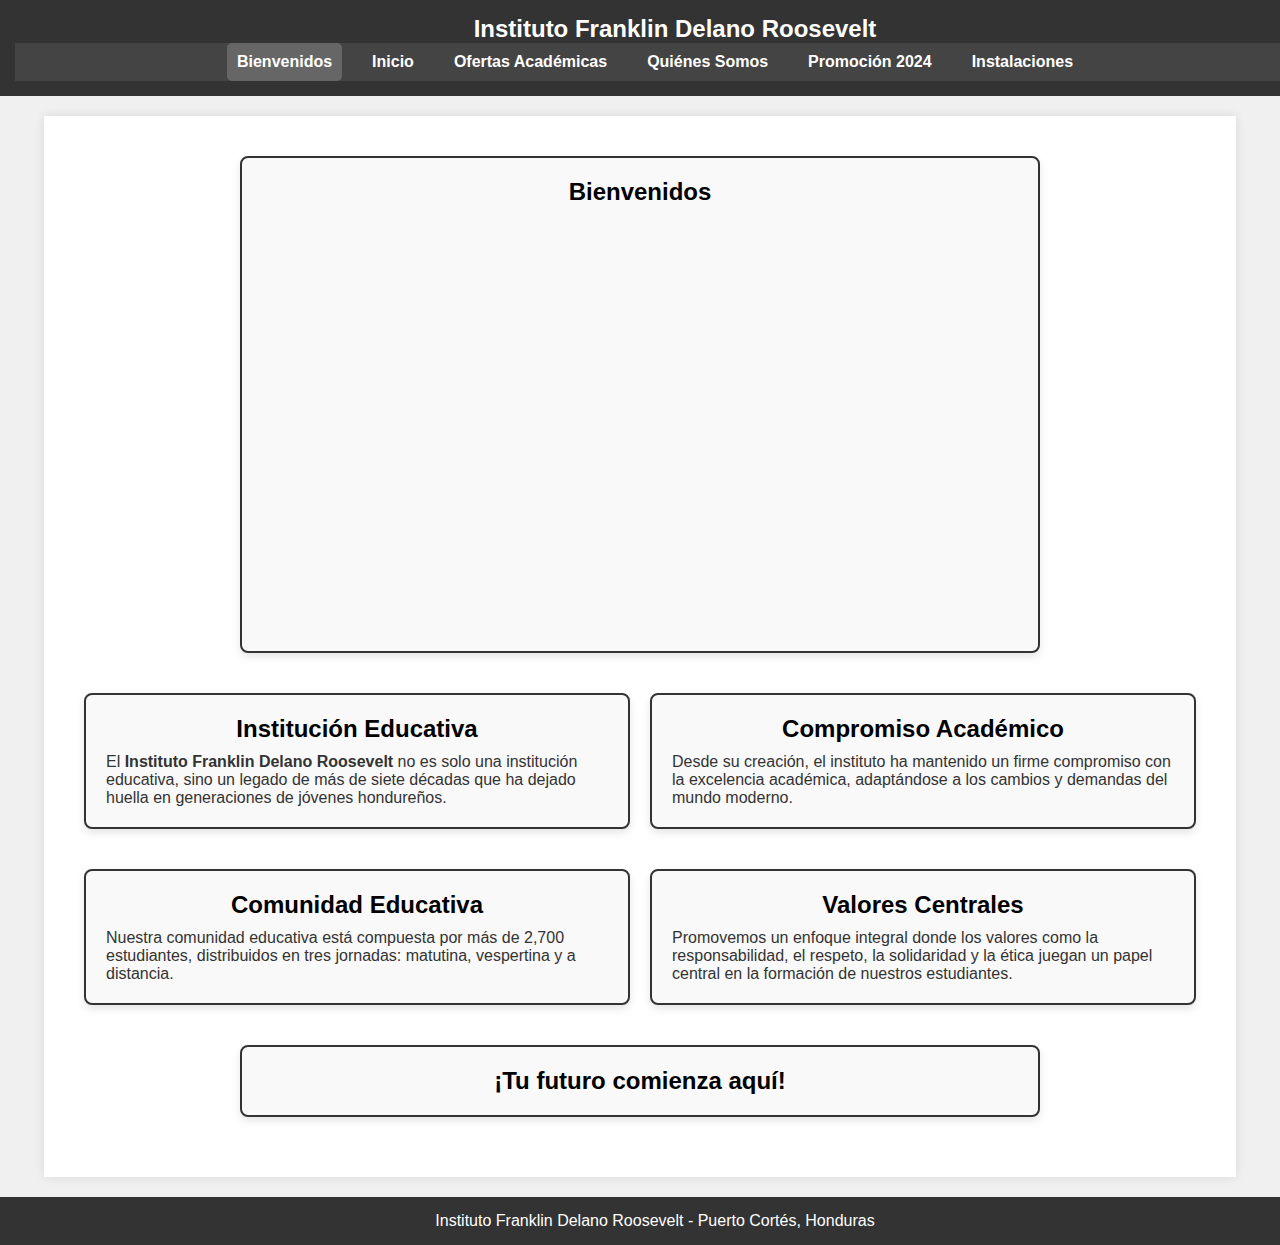
<file: index.html>
<!DOCTYPE html>
<html lang="es">
<head>
    <meta charset="UTF-8">
    <meta name="viewport" content="width=device-width, initial-scale=1.0">
    <title>Bienvenidos - Instituto Franklin Delano Roosevelt</title>
    <link rel="stylesheet" href="stylesindex.css">
    <style>
        /* Estilos adicionales para centrar el título de la tarjeta */
        .titulo-centro {
            text-align: center;
            margin: 0;
        }
    </style>
</head>
<body>
    <header>
        <h1>Instituto Franklin Delano Roosevelt</h1>
        <nav>
            <div class="menu-toggle">☰</div> <!-- Botón de menú para móviles -->
            <ul class="nav-links">
                <li class="selected"><a href="index.html">Bienvenidos</a></li>
                <li><a href="bienvenidos.html">Inicio</a></li>
                <li><a href="ofertas-academicas.html">Ofertas Académicas</a></li>
                <li><a href="quienes-somos.html">Quiénes Somos</a></li>
                <li><a href="promocion2024.html">Promoción 2024</a></li>
                <li><a href="instalaciones.html">Instalaciones</a></li>
            </ul>
        </nav>
    </header>

    <main>
        <section>
            <!-- Tarjeta para el Título Bienvenidos y Video -->
            <div class="tarjetas">
                <div class="tarjeta tarjeta-ancha">
                    <h2 class="titulo-centro">Bienvenidos</h2>
                    <div class="video-container">
                        <iframe src="https://www.youtube.com/embed/KDTmqkygJtU" frameborder="0" allowfullscreen></iframe>
                    </div>
                </div>
            </div>
        </section>

            <!-- Contenedor en pares de dos tarjetas -->
            <div class="tarjetas">
                <div class="fila">
                    <div class="tarjeta">
                        <h2 class="titulo-centro">Institución Educativa</h2>
                        <p>El <strong>Instituto Franklin Delano Roosevelt</strong> no es solo una institución educativa, sino un legado de más de siete décadas que ha dejado huella en generaciones de jóvenes hondureños.</p>
                    </div>
                    <div class="tarjeta">
                        <h2 class="titulo-centro">Compromiso Académico</h2>
                        <p>Desde su creación, el instituto ha mantenido un firme compromiso con la excelencia académica, adaptándose a los cambios y demandas del mundo moderno.</p>
                    </div>
                </div>

                <div class="fila">
                    <div class="tarjeta">
                        <h2 class="titulo-centro">Comunidad Educativa</h2>
                        <p>Nuestra comunidad educativa está compuesta por más de 2,700 estudiantes, distribuidos en tres jornadas: matutina, vespertina y a distancia.</p>
                    </div>
                    <div class="tarjeta">
                        <h2 class="titulo-centro">Valores Centrales</h2>
                        <p>Promovemos un enfoque integral donde los valores como la responsabilidad, el respeto, la solidaridad y la ética juegan un papel central en la formación de nuestros estudiantes.</p>
                    </div>
                </div>
            </div>

            <!-- Tarjeta para el Título "¡Tu futuro comienza aquí!" -->
            <div class="tarjetas">
                <div class="tarjeta tarjeta-ancha">
                    <h2 class="titulo-centro">¡Tu futuro comienza aquí!</h2>
                </div>
            </div>
        </section>
    </main>

    <footer>
        <p>Instituto Franklin Delano Roosevelt - Puerto Cortés, Honduras</p>
    </footer>

    <script>
        function toggleMenu() {
            const navLinks = document.querySelector('.nav-links');
            navLinks.classList.toggle('active');
        }
    
        // Ocultar el menú cuando se hace clic fuera del panel
        document.addEventListener('click', (event) => {
            const navLinks = document.querySelector('.nav-links');
            const menuToggle = document.querySelector('.menu-toggle');
    
            // Verificar si el clic fue fuera del panel y del botón del menú
            if (!navLinks.contains(event.target) && !menuToggle.contains(event.target)) {
                navLinks.classList.remove('active');
            }
        });
    </script>


    <!-- Script para el menú hamburguesa -->
    <script>
        document.addEventListener("DOMContentLoaded", function () {
            const menuToggle = document.querySelector('.menu-toggle');
            const navLinks = document.querySelector('.nav-links');

            if (menuToggle && navLinks) {
                menuToggle.addEventListener('click', () => {
                    navLinks.classList.toggle('active');
                });
            }
        });
    </script>
</body>
</html>
</file>
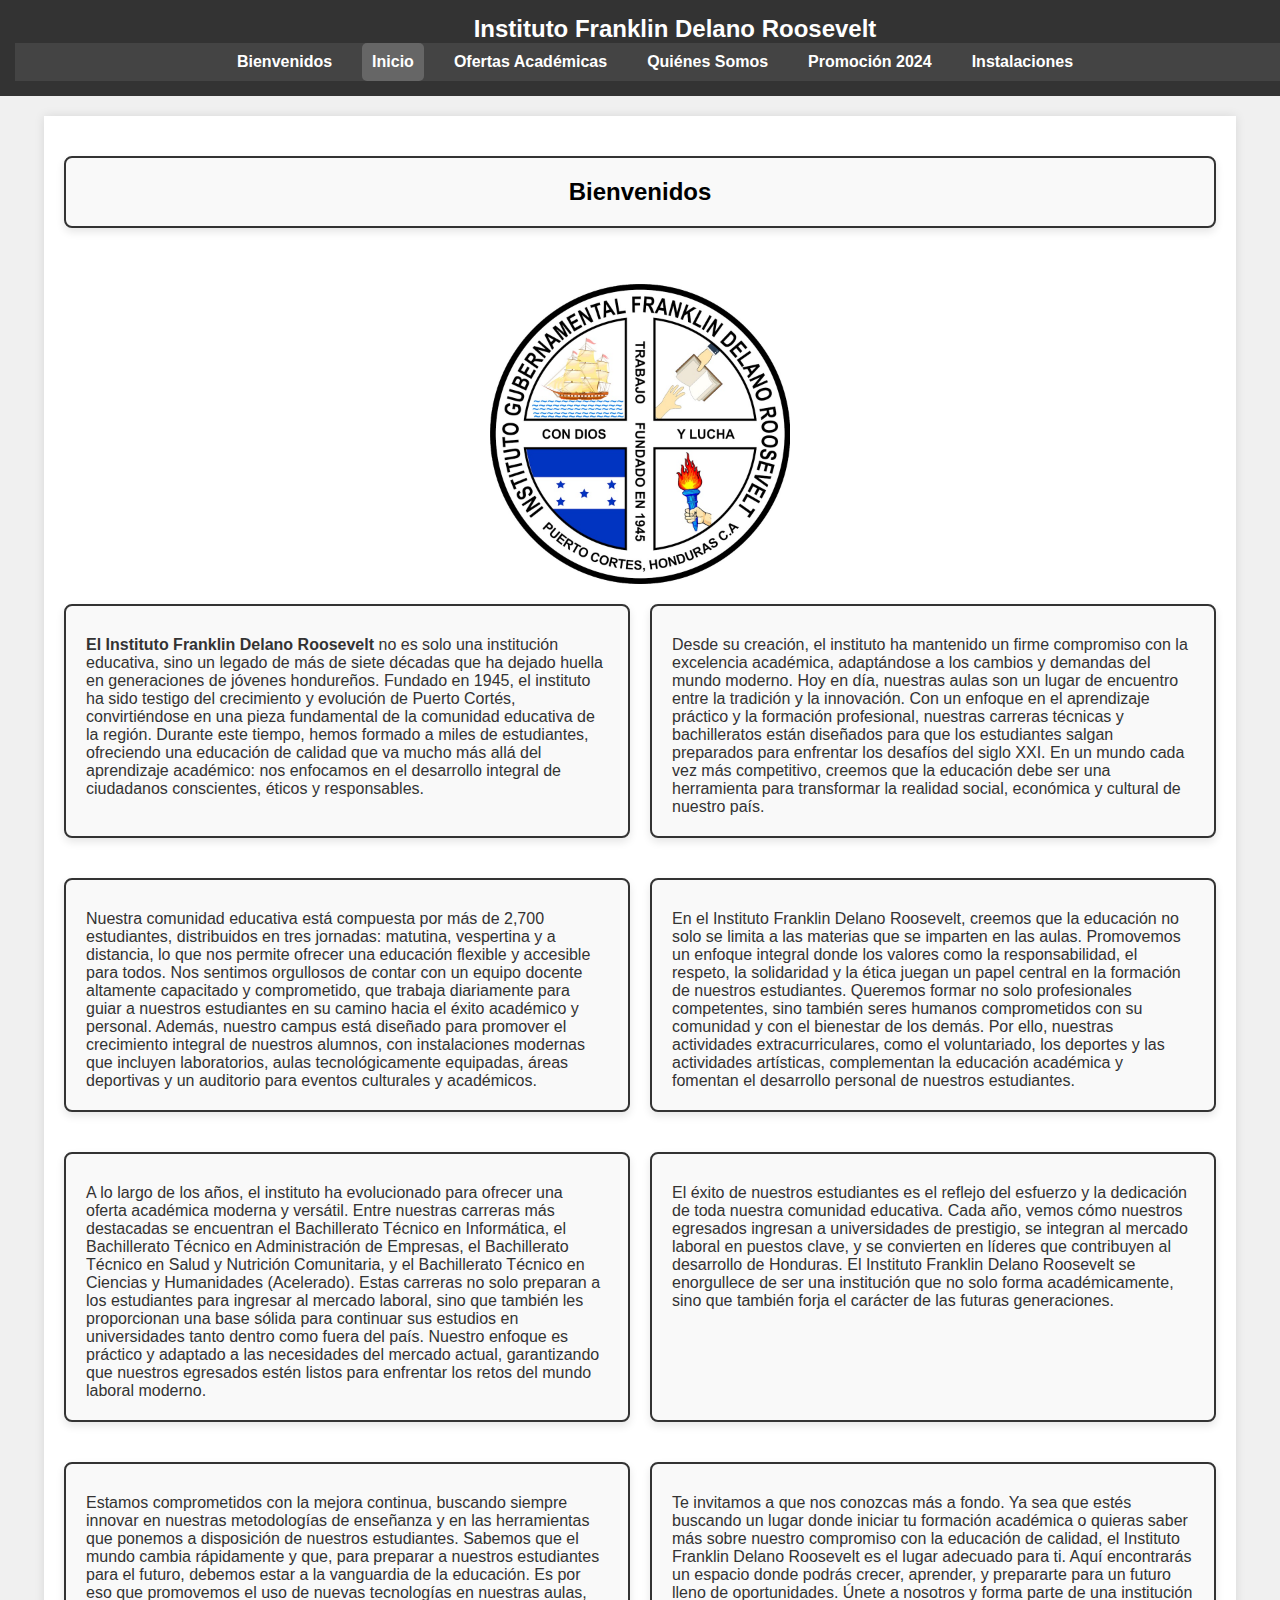
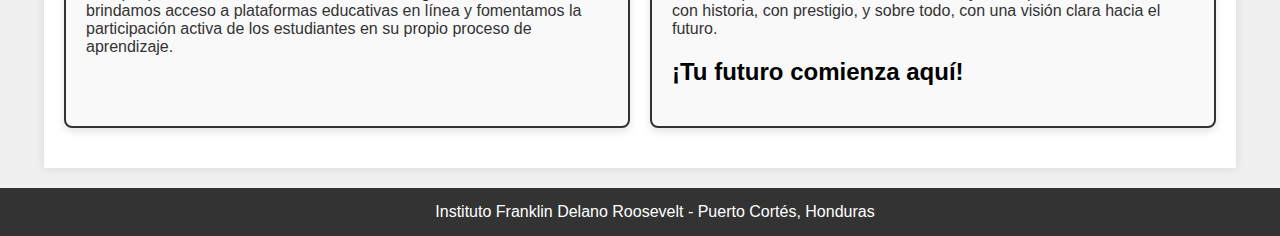
<file: bienvenidos.html>
<!DOCTYPE html>
<html lang="es">
<head>
    <meta charset="UTF-8">
    <meta name="viewport" content="width=device-width, initial-scale=1.0">
    <title>Bienvenidos - Instituto Franklin Delano Roosevelt</title>
    <link rel="stylesheet" href="stylesbienvenidos.css">
    <style>
        /* Estilos adicionales para centrar el título de la tarjeta */
        .titulo-centro {
            text-align: center;
            margin: 0;
        }
    </style>
</head>
<body>
    <header>
        <h1>Instituto Franklin Delano Roosevelt</h1>
        <nav>
            <div class="menu-toggle">☰</div> <!-- Botón de menú para móviles -->
            <ul class="nav-links">
                <li><a href="index.html">Bienvenidos</a></li>
                <li class="selected"><a href="bienvenidos.html">Inicio</a></li>
                <li><a href="ofertas-academicas.html">Ofertas Académicas</a></li>
                <li><a href="quienes-somos.html">Quiénes Somos</a></li>
                <li><a href="promocion2024.html">Promoción 2024</a></li>
                <li><a href="instalaciones.html">Instalaciones</a></li>
            </ul>
        </nav>
    </header>

    <main>
        <section>
            <div class="tarjetas">
                <div class="tarjeta tarjeta-ancha">
                    <h2 class="titulo-centro">Bienvenidos</h2>
                </div>
            </div>
            <br><br>
            <div class="imagen-centro">
                <img src="unnamed.jpg" alt="Logo" width="300" height="300">
            </div>
            
            <div class="tarjetas">
                <div class="tarjeta">
                    <p><strong>El Instituto Franklin Delano Roosevelt</strong> no es solo una institución educativa, sino un legado de más de siete décadas que ha dejado huella en generaciones de jóvenes hondureños. Fundado en 1945, el instituto ha sido testigo del crecimiento y evolución de Puerto Cortés, convirtiéndose en una pieza fundamental de la comunidad educativa de la región. Durante este tiempo, hemos formado a miles de estudiantes, ofreciendo una educación de calidad que va mucho más allá del aprendizaje académico: nos enfocamos en el desarrollo integral de ciudadanos conscientes, éticos y responsables.</p>
                </div>
                <div class="tarjeta">
                    <p>Desde su creación, el instituto ha mantenido un firme compromiso con la excelencia académica, adaptándose a los cambios y demandas del mundo moderno. Hoy en día, nuestras aulas son un lugar de encuentro entre la tradición y la innovación. Con un enfoque en el aprendizaje práctico y la formación profesional, nuestras carreras técnicas y bachilleratos están diseñados para que los estudiantes salgan preparados para enfrentar los desafíos del siglo XXI. En un mundo cada vez más competitivo, creemos que la educación debe ser una herramienta para transformar la realidad social, económica y cultural de nuestro país.</p>
                </div>
            </div>

            <div class="tarjetas">
                <div class="tarjeta">
                    <p>Nuestra comunidad educativa está compuesta por más de 2,700 estudiantes, distribuidos en tres jornadas: matutina, vespertina y a distancia, lo que nos permite ofrecer una educación flexible y accesible para todos. Nos sentimos orgullosos de contar con un equipo docente altamente capacitado y comprometido, que trabaja diariamente para guiar a nuestros estudiantes en su camino hacia el éxito académico y personal. Además, nuestro campus está diseñado para promover el crecimiento integral de nuestros alumnos, con instalaciones modernas que incluyen laboratorios, aulas tecnológicamente equipadas, áreas deportivas y un auditorio para eventos culturales y académicos.</p>
                </div>
                <div class="tarjeta">
                    <p>En el Instituto Franklin Delano Roosevelt, creemos que la educación no solo se limita a las materias que se imparten en las aulas. Promovemos un enfoque integral donde los valores como la responsabilidad, el respeto, la solidaridad y la ética juegan un papel central en la formación de nuestros estudiantes. Queremos formar no solo profesionales competentes, sino también seres humanos comprometidos con su comunidad y con el bienestar de los demás. Por ello, nuestras actividades extracurriculares, como el voluntariado, los deportes y las actividades artísticas, complementan la educación académica y fomentan el desarrollo personal de nuestros estudiantes.</p>
                </div>
            </div>

            <div class="tarjetas">
                <div class="tarjeta">
                    <p>A lo largo de los años, el instituto ha evolucionado para ofrecer una oferta académica moderna y versátil. Entre nuestras carreras más destacadas se encuentran el Bachillerato Técnico en Informática, el Bachillerato Técnico en Administración de Empresas, el Bachillerato Técnico en Salud y Nutrición Comunitaria, y el Bachillerato Técnico en Ciencias y Humanidades (Acelerado). Estas carreras no solo preparan a los estudiantes para ingresar al mercado laboral, sino que también les proporcionan una base sólida para continuar sus estudios en universidades tanto dentro como fuera del país. Nuestro enfoque es práctico y adaptado a las necesidades del mercado actual, garantizando que nuestros egresados estén listos para enfrentar los retos del mundo laboral moderno.</p>
                </div>
                <div class="tarjeta">
                    <p>El éxito de nuestros estudiantes es el reflejo del esfuerzo y la dedicación de toda nuestra comunidad educativa. Cada año, vemos cómo nuestros egresados ingresan a universidades de prestigio, se integran al mercado laboral en puestos clave, y se convierten en líderes que contribuyen al desarrollo de Honduras. El Instituto Franklin Delano Roosevelt se enorgullece de ser una institución que no solo forma académicamente, sino que también forja el carácter de las futuras generaciones.</p>
                </div>
            </div>

            <div class="tarjetas">
                <div class="tarjeta">
                    <p>Estamos comprometidos con la mejora continua, buscando siempre innovar en nuestras metodologías de enseñanza y en las herramientas que ponemos a disposición de nuestros estudiantes. Sabemos que el mundo cambia rápidamente y que, para preparar a nuestros estudiantes para el futuro, debemos estar a la vanguardia de la educación. Es por eso que promovemos el uso de nuevas tecnologías en nuestras aulas, brindamos acceso a plataformas educativas en línea y fomentamos la participación activa de los estudiantes en su propio proceso de aprendizaje.</p>
                </div>
                <div class="tarjeta">
                    <p>Te invitamos a que nos conozcas más a fondo. Ya sea que estés buscando un lugar donde iniciar tu formación académica o quieras saber más sobre nuestro compromiso con la educación de calidad, el Instituto Franklin Delano Roosevelt es el lugar adecuado para ti. Aquí encontrarás un espacio donde podrás crecer, aprender, y prepararte para un futuro lleno de oportunidades. Únete a nosotros y forma parte de una institución con historia, con prestigio, y sobre todo, con una visión clara hacia el futuro.</p>
                    <h2>¡Tu futuro comienza aquí!</h2>
                </div>
            </div>
        </section>
    </main>

    <footer>
        <p>Instituto Franklin Delano Roosevelt - Puerto Cortés, Honduras</p>
    </footer>

    <script>
        function toggleMenu() {
            const navLinks = document.querySelector('.nav-links');
            navLinks.classList.toggle('active');
        }
    
        // Ocultar el menú cuando se hace clic fuera del panel
        document.addEventListener('click', (event) => {
            const navLinks = document.querySelector('.nav-links');
            const menuToggle = document.querySelector('.menu-toggle');
    
            // Verificar si el clic fue fuera del panel y del botón del menú
            if (!navLinks.contains(event.target) && !menuToggle.contains(event.target)) {
                navLinks.classList.remove('active');
            }
        });
    </script>

    <!-- Script para el menú hamburguesa -->
    <script>
        document.addEventListener("DOMContentLoaded", function () {
            const menuToggle = document.querySelector('.menu-toggle');
            const navLinks = document.querySelector('.nav-links');

            if (menuToggle && navLinks) {
                menuToggle.addEventListener('click', () => {
                    navLinks.classList.toggle('active');
                });
            }
        });
    </script>
</body>
</html>
</file>
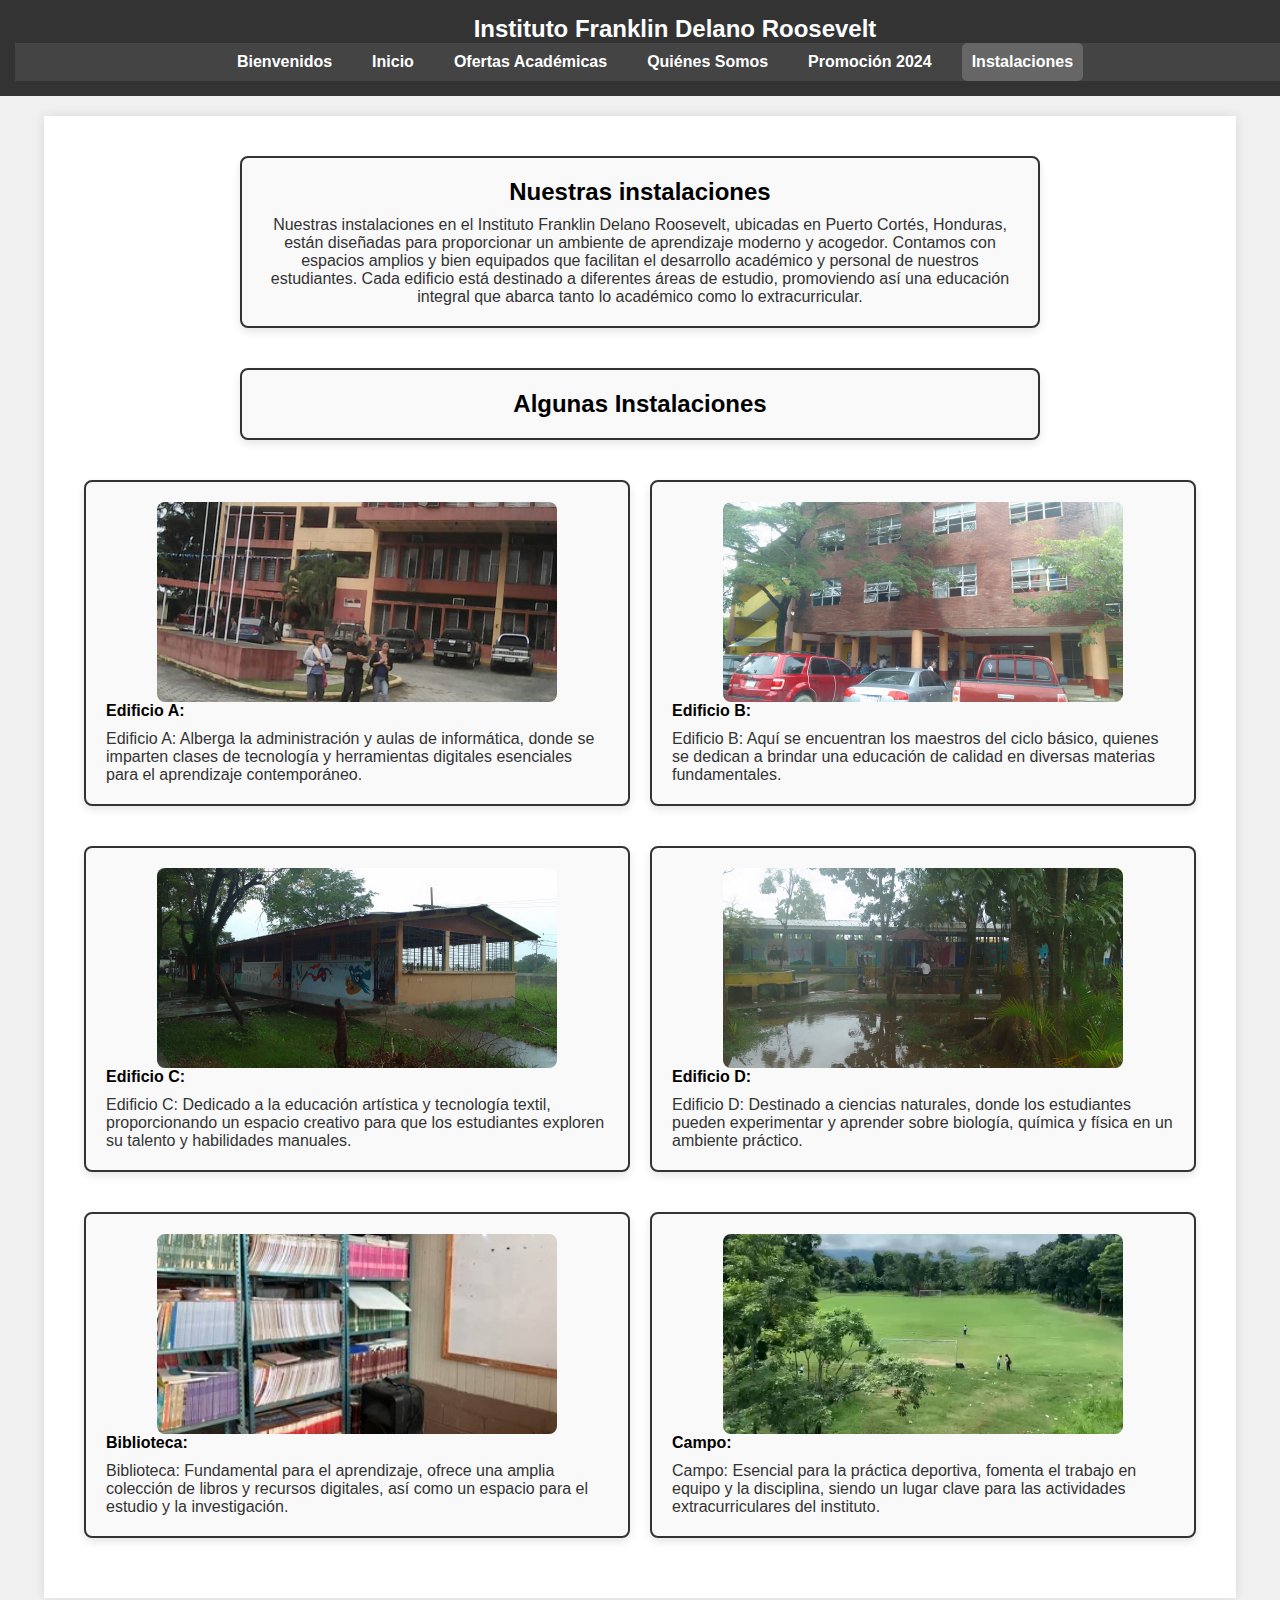
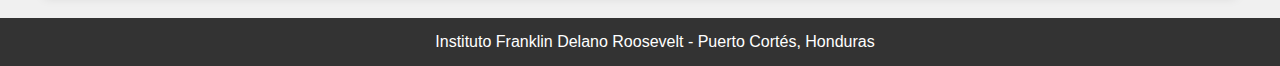
<file: instalaciones.html>
<!DOCTYPE html>
<html lang="es">
<head>
    <meta charset="UTF-8">
    <meta name="viewport" content="width=device-width, initial-scale=1.0">
    <title>Ofertas Académicas - Instituto Franklin Delano Roosevelt</title>
    <link rel="stylesheet" href="stylesofertas.css">
    <style>
        /* Estilos adicionales para centrar el título de la tarjeta */
        .titulo-centro {
            text-align: center;
            margin: 0;
        }
    </style>
</head>
<body>
    <header>
        <h1>Instituto Franklin Delano Roosevelt</h1>
        <nav>
            <div class="menu-toggle">☰</div> <!-- Botón de menú para móviles -->
            <ul class="nav-links">
                <li><a href="index.html">Bienvenidos</a></li>
                <li><a href="bienvenidos.html">Inicio</a></li>
                <li><a href="ofertas-academicas.html">Ofertas Académicas</a></li>
                <li><a href="quienes-somos.html">Quiénes Somos</a></li>
                <li><a href="promocion2024.html">Promoción 2024</a></li>
                <li class="selected"><a href="instalaciones.html">Instalaciones</a></li>
            </ul>
        </nav>
    </header>

    <main>
        <section class="tarjetas">
            <div class="tarjeta tarjeta-ancha">
                <h2 class="titulo-centro">Nuestras instalaciones</h2>
                <p>Nuestras instalaciones en el Instituto Franklin Delano Roosevelt, ubicadas en Puerto Cortés, Honduras, están diseñadas para proporcionar un ambiente de aprendizaje moderno y acogedor. Contamos con espacios amplios y bien equipados que facilitan el desarrollo académico y personal de nuestros estudiantes. Cada edificio está destinado a diferentes áreas de estudio, promoviendo así una educación integral que abarca tanto lo académico como lo extracurricular.</p>
            </div>
        </section>

        <!-- Carrera de Bachillerato Técnico Profesional en Informática -->
        <section class="tarjetas">
            <div class="tarjeta tarjeta-ancha">
                <h2 class="titulo-centro">Algunas Instalaciones</h2>
                <div style="text-align: center;">
                </div>
                </div>
        </section>
        
        <div class="tarjetas">
            <!-- Carrera de Bachillerato en Ciencias y Humanidades -->
            <div class="tarjeta">
                <img src="colegio1.jpg" alt="Edificio A" width="350" height="200">
                <strong>Edificio A:</strong>
                <p>Edificio A: Alberga la administración y aulas de informática, donde se imparten clases de tecnología y herramientas digitales esenciales para el aprendizaje contemporáneo.</p>
            </div>

            <!-- Carrera de Bachillerato Técnico Profesional en Informática -->
            <div class="tarjeta">
                <img src="colegio2.jpg" alt="Bachillerato Técnico Profesional en Informática" width="350" height="200">
                <strong>Edificio B:</strong>
                <p>Edificio B: Aquí se encuentran los maestros del ciclo básico, quienes se dedican a brindar una educación de calidad en diversas materias fundamentales.</p>
            </div>

            <!-- Carrera de Bachillerato en Hotelería y Turismo -->
            <div class="tarjeta">
                <img src="colegio3.jpg" alt="Bachillerato en Hotelería y Turismo" width="350" height="200">
                <strong>Edificio C:</strong>
                <p>Edificio C: Dedicado a la educación artística y tecnología textil, proporcionando un espacio creativo para que los estudiantes exploren su talento y habilidades manuales.</p>
            </div>

            <!-- Carrera de Bachillerato Técnico Profesional en Administración de Empresas -->
            <div class="tarjeta">
                <img src="colegio4.jpg" alt="Bachillerato Técnico Profesional en Administración de Empresas" width="350" height="200">
                <strong>Edificio D:</strong>
                <p>Edificio D: Destinado a ciencias naturales, donde los estudiantes pueden experimentar y aprender sobre biología, química y física en un ambiente práctico.</p>
            </div>

            <!-- Carrera de Bachillerato Técnico Profesional en Informática con Robótica -->
            <div class="tarjeta">
                <img src="biblio.jpg" alt="Bachillerato Técnico Profesional en Informática con Robótica" width="350" height="200">
                <strong>Biblioteca:</strong>
                <p>Biblioteca: Fundamental para el aprendizaje, ofrece una amplia colección de libros y recursos digitales, así como un espacio para el estudio y la investigación.</p>
            </div>

            <!-- Carrera de Bachillerato Técnico Profesional en Informática con Robótica -->
            <div class="tarjeta">
                <img src="campo.jpg" alt="Bachillerato Técnico Profesional en Informática con Robótica" width="350" height="200">
                <strong>Campo:</strong>
                <p>Campo: Esencial para la práctica deportiva, fomenta el trabajo en equipo y la disciplina, siendo un lugar clave para las actividades extracurriculares del instituto.</p>
            </div>
        </div>

    </main>

    <footer>
        <p>Instituto Franklin Delano Roosevelt - Puerto Cortés, Honduras</p>
    </footer>

    <script>
        function toggleMenu() {
            const navLinks = document.querySelector('.nav-links');
            navLinks.classList.toggle('active');
        }
    
        // Ocultar el menú cuando se hace clic fuera del panel
        document.addEventListener('click', (event) => {
            const navLinks = document.querySelector('.nav-links');
            const menuToggle = document.querySelector('.menu-toggle');
    
            // Verificar si el clic fue fuera del panel y del botón del menú
            if (!navLinks.contains(event.target) && !menuToggle.contains(event.target)) {
                navLinks.classList.remove('active');
            }
        });
    </script>

    <!-- Script para el menú hamburguesa -->
    <script>
        document.addEventListener("DOMContentLoaded", function () {
            const menuToggle = document.querySelector('.menu-toggle');
            const navLinks = document.querySelector('.nav-links');

            if (menuToggle && navLinks) {
                menuToggle.addEventListener('click', () => {
                    navLinks.classList.toggle('active');
                });
            }
        });
    </script>
</body>
</html>
</file>
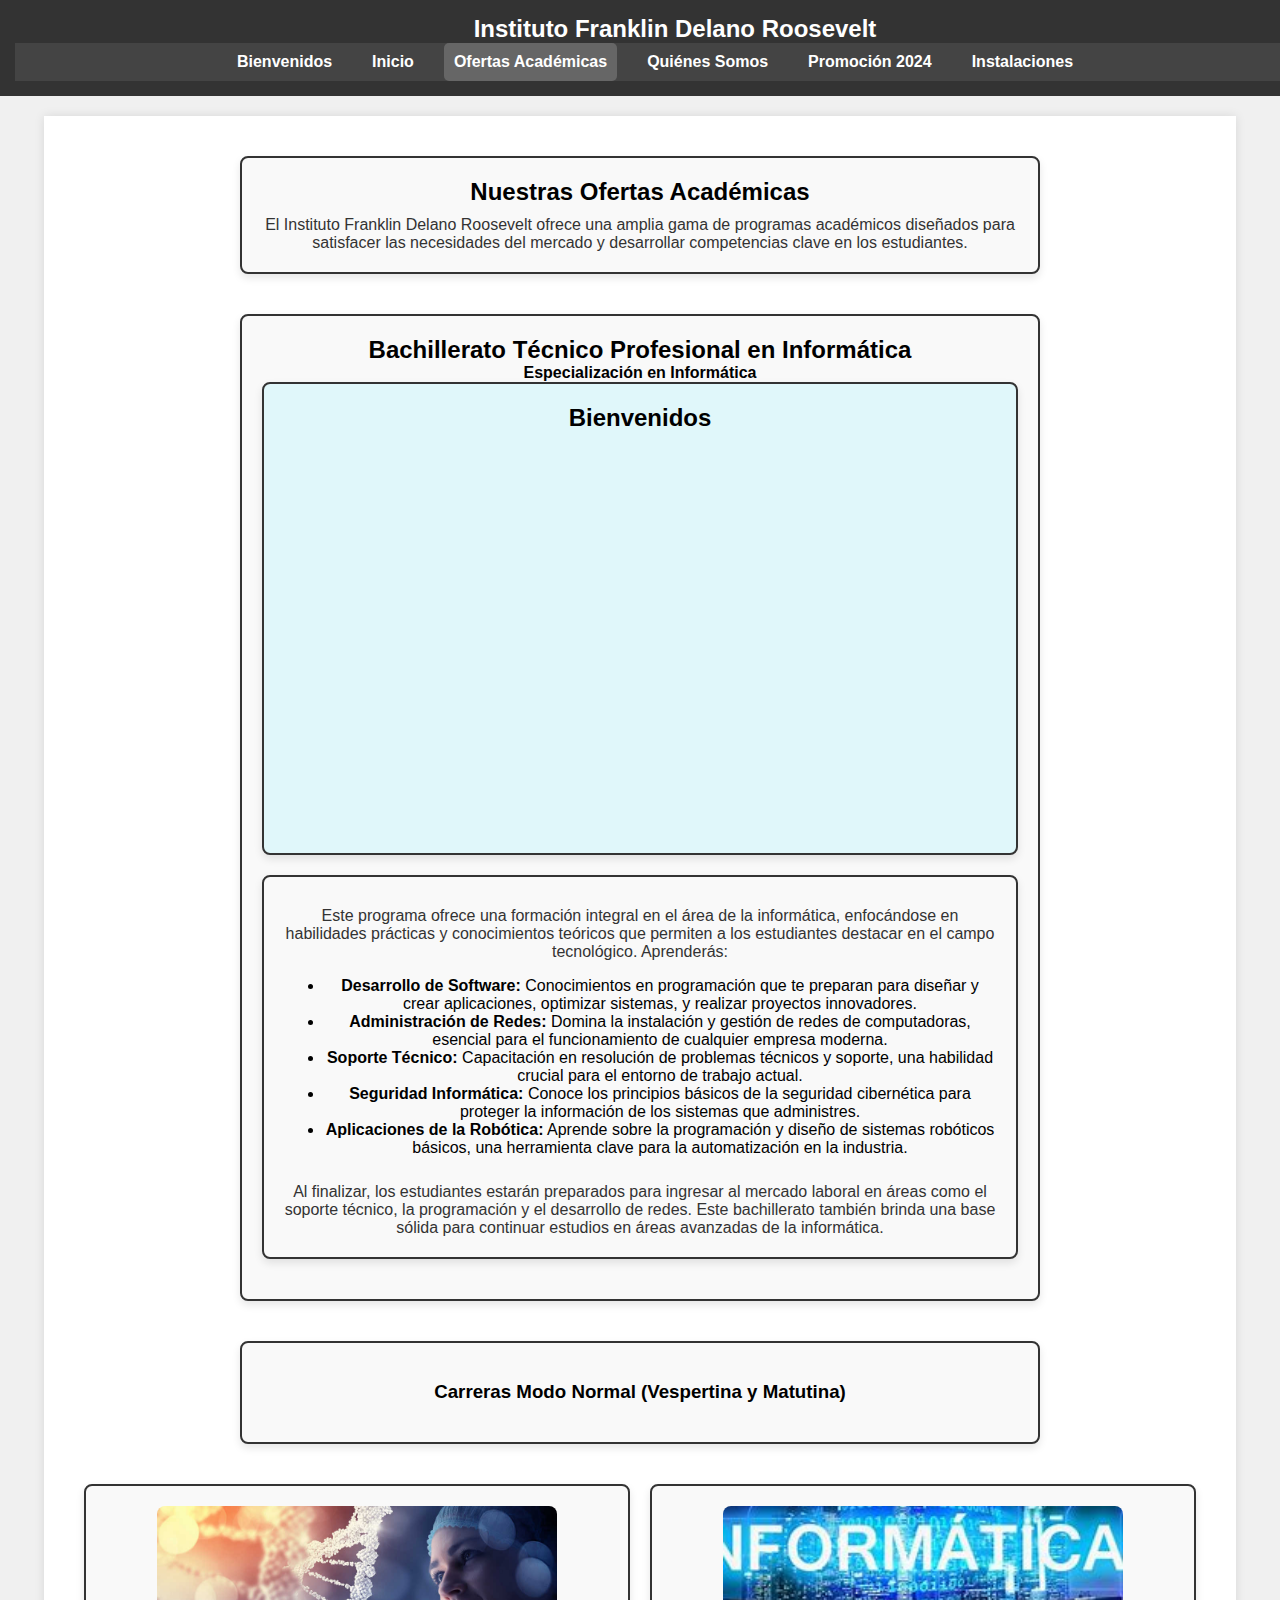
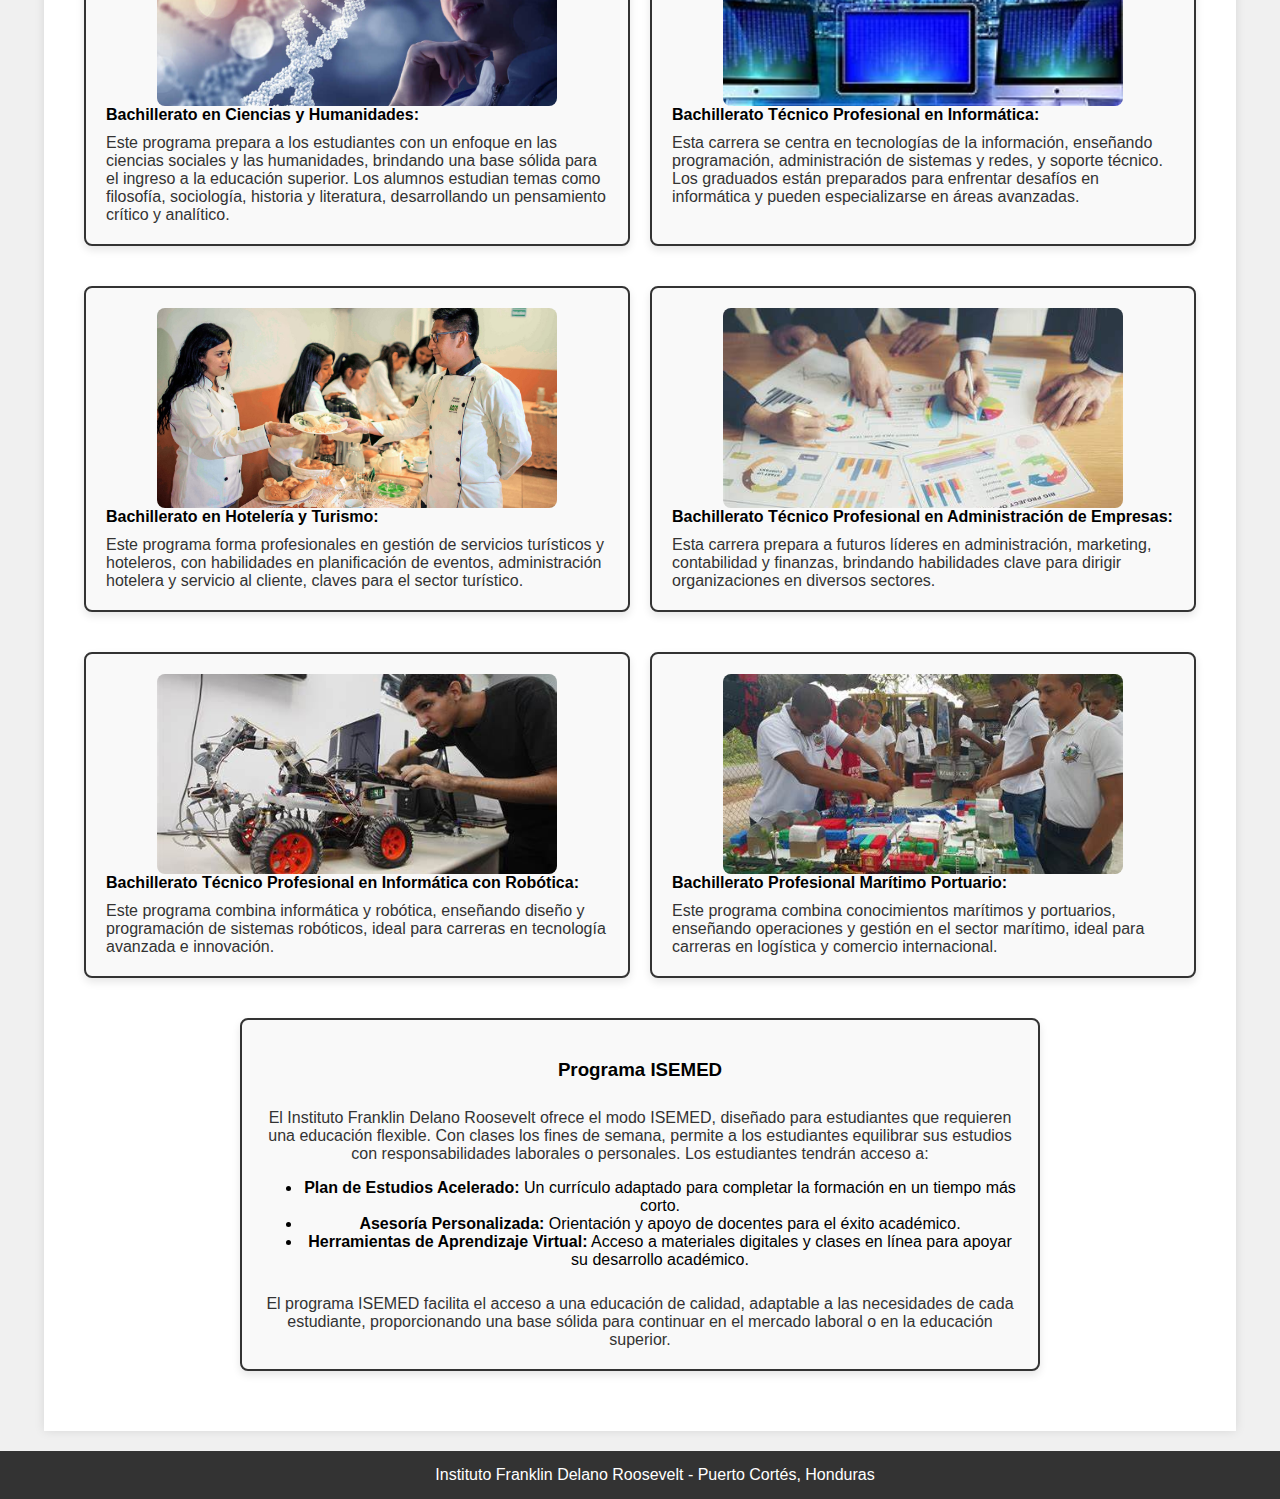
<file: ofertas-academicas.html>
<!DOCTYPE html>
<html lang="es">
<head>
    <meta charset="UTF-8">
    <meta name="viewport" content="width=device-width, initial-scale=1.0">
    <title>Ofertas Académicas - Instituto Franklin Delano Roosevelt</title>
    <link rel="stylesheet" href="stylesofertas.css">
    <style>
        /* Estilos adicionales para centrar el título de la tarjeta */
        .titulo-centro {
            text-align: center;
            margin: 0;
        }
    </style>
</head>
<body>
    <header>
        <h1>Instituto Franklin Delano Roosevelt</h1>
        <nav>
            <div class="menu-toggle">☰</div> <!-- Botón de menú para móviles -->
            <ul class="nav-links">
                <li><a href="index.html">Bienvenidos</a></li>
                <li><a href="bienvenidos.html">Inicio</a></li>
                <li class="selected"><a href="ofertas-academicas.html">Ofertas Académicas</a></li>
                <li><a href="quienes-somos.html">Quiénes Somos</a></li>
                <li><a href="promocion2024.html">Promoción 2024</a></li>
                <li><a href="instalaciones.html">Instalaciones</a></li>
            </ul>
        </nav>
    </header>

    <main>
        <section class="tarjetas">
            <div class="tarjeta tarjeta-ancha">
                <h2 class="titulo-centro">Nuestras Ofertas Académicas</h2>
                <p>El Instituto Franklin Delano Roosevelt ofrece una amplia gama de programas académicos diseñados para satisfacer las necesidades del mercado y desarrollar competencias clave en los estudiantes.</p>
            </div>
        </section>
    
        <!-- Carrera de Bachillerato Técnico Profesional en Informática -->
        <section class="tarjetas">
            <div class="tarjeta tarjeta-ancha">
                <h2 class="titulo-centro">Bachillerato Técnico Profesional en Informática</h2>
                <h4 class="titulo-centro">Especialización en Informática</h4>
                
                <div class="tarjeta tarjeta-ancha tarjeta-color2"> <!-- Cambia 'tarjeta-color2' por el color que desees -->
                    <h2 class="titulo-centro">Bienvenidos</h2>
                    <div class="video-container">
                        <iframe src="https://www.youtube.com/embed/KDTmqkygJtU" frameborder="0" allowfullscreen></iframe>
                    </div>
                </div>
    
                <!-- Descripción del Programa -->
                <div class="tarjeta tarjeta-ancha">
                    <p>Este programa ofrece una formación integral en el área de la informática, enfocándose en habilidades prácticas y conocimientos teóricos que permiten a los estudiantes destacar en el campo tecnológico. Aprenderás:</p>
                    <ul>
                        <li><strong>Desarrollo de Software:</strong> Conocimientos en programación que te preparan para diseñar y crear aplicaciones, optimizar sistemas, y realizar proyectos innovadores.</li>
                        <li><strong>Administración de Redes:</strong> Domina la instalación y gestión de redes de computadoras, esencial para el funcionamiento de cualquier empresa moderna.</li>
                        <li><strong>Soporte Técnico:</strong> Capacitación en resolución de problemas técnicos y soporte, una habilidad crucial para el entorno de trabajo actual.</li>
                        <li><strong>Seguridad Informática:</strong> Conoce los principios básicos de la seguridad cibernética para proteger la información de los sistemas que administres.</li>
                        <li><strong>Aplicaciones de la Robótica:</strong> Aprende sobre la programación y diseño de sistemas robóticos básicos, una herramienta clave para la automatización en la industria.</li>
                    </ul>
                    <p>Al finalizar, los estudiantes estarán preparados para ingresar al mercado laboral en áreas como el soporte técnico, la programación y el desarrollo de redes. Este bachillerato también brinda una base sólida para continuar estudios en áreas avanzadas de la informática.</p>
                </div>
            </div>
        </section>

        <!-- Carreras Modo Normal -->
        <section class="tarjetas">
            <div class="tarjeta tarjeta-ancha">
                <h3>Carreras Modo Normal (Vespertina y Matutina)</h3>
            </div>
        </section>
        
        <div class="tarjetas">
            <!-- Carrera de Bachillerato en Ciencias y Humanidades -->
            <div class="tarjeta">
                <img src="Rp.jpg" alt="Bachillerato en Ciencias y Humanidades" width="350" height="200">
                <strong>Bachillerato en Ciencias y Humanidades:</strong>
                <p>Este programa prepara a los estudiantes con un enfoque en las ciencias sociales y las humanidades, brindando una base sólida para el ingreso a la educación superior. Los alumnos estudian temas como filosofía, sociología, historia y literatura, desarrollando un pensamiento crítico y analítico.</p>
            </div>

            <!-- Carrera de Bachillerato Técnico Profesional en Informática -->
            <div class="tarjeta">
                <img src="OIPrt.jpg" alt="Bachillerato Técnico Profesional en Informática" width="350" height="200">
                <strong>Bachillerato Técnico Profesional en Informática:</strong>
                <p>Esta carrera se centra en tecnologías de la información, enseñando programación, administración de sistemas y redes, y soporte técnico. Los graduados están preparados para enfrentar desafíos en informática y pueden especializarse en áreas avanzadas.</p>
            </div>

            <!-- Carrera de Bachillerato en Hotelería y Turismo -->
            <div class="tarjeta">
                <img src="poiuyt.jpg" alt="Bachillerato en Hotelería y Turismo" width="350" height="200">
                <strong>Bachillerato en Hotelería y Turismo:</strong>
                <p>Este programa forma profesionales en gestión de servicios turísticos y hoteleros, con habilidades en planificación de eventos, administración hotelera y servicio al cliente, claves para el sector turístico.</p>
            </div>

            <!-- Carrera de Bachillerato Técnico Profesional en Administración de Empresas -->
            <div class="tarjeta">
                <img src="pñlkjhgfd.jpg" alt="Bachillerato Técnico Profesional en Administración de Empresas" width="350" height="200">
                <strong>Bachillerato Técnico Profesional en Administración de Empresas:</strong>
                <p>Esta carrera prepara a futuros líderes en administración, marketing, contabilidad y finanzas, brindando habilidades clave para dirigir organizaciones en diversos sectores.</p>
            </div>

            <!-- Carrera de Bachillerato Técnico Profesional en Informática con Robótica -->
            <div class="tarjeta">
                <img src="robotica.jpg" alt="Bachillerato Técnico Profesional en Informática con Robótica" width="350" height="200">
                <strong>Bachillerato Técnico Profesional en Informática con Robótica:</strong>
                <p>Este programa combina informática y robótica, enseñando diseño y programación de sistemas robóticos, ideal para carreras en tecnología avanzada e innovación.</p>
            </div>

            <!-- Carrera de Bachillerato Técnico Profesional en Informática con Robótica -->
            <div class="tarjeta">
                <img src="maritimo.jpg" alt="Bachillerato Técnico Profesional en Informática con Robótica" width="350" height="200">
                <strong>Bachillerato Profesional Marítimo Portuario:</strong>
                <p>Este programa combina conocimientos marítimos y portuarios, enseñando operaciones y gestión en el sector marítimo, ideal para carreras en logística y comercio internacional.</p>
            </div>
        </div>

        <!-- Programa ISEMED -->
        <section class="tarjetas">
            <div class="tarjeta tarjeta-ancha">
                <h3>Programa ISEMED</h3>
                <p>El Instituto Franklin Delano Roosevelt ofrece el modo ISEMED, diseñado para estudiantes que requieren una educación flexible. Con clases los fines de semana, permite a los estudiantes equilibrar sus estudios con responsabilidades laborales o personales. Los estudiantes tendrán acceso a:</p>
                <ul>
                    <li><strong>Plan de Estudios Acelerado:</strong> Un currículo adaptado para completar la formación en un tiempo más corto.</li>
                    <li><strong>Asesoría Personalizada:</strong> Orientación y apoyo de docentes para el éxito académico.</li>
                    <li><strong>Herramientas de Aprendizaje Virtual:</strong> Acceso a materiales digitales y clases en línea para apoyar su desarrollo académico.</li>
                </ul>
                <p>El programa ISEMED facilita el acceso a una educación de calidad, adaptable a las necesidades de cada estudiante, proporcionando una base sólida para continuar en el mercado laboral o en la educación superior.</p>
            </div>
        </section>
    </main>

    <footer>
        <p>Instituto Franklin Delano Roosevelt - Puerto Cortés, Honduras</p>
    </footer>

    <script>
        function toggleMenu() {
            const navLinks = document.querySelector('.nav-links');
            navLinks.classList.toggle('active');
        }
    
        // Ocultar el menú cuando se hace clic fuera del panel
        document.addEventListener('click', (event) => {
            const navLinks = document.querySelector('.nav-links');
            const menuToggle = document.querySelector('.menu-toggle');
    
            // Verificar si el clic fue fuera del panel y del botón del menú
            if (!navLinks.contains(event.target) && !menuToggle.contains(event.target)) {
                navLinks.classList.remove('active');
            }
        });
    </script>

    <!-- Script para el menú hamburguesa -->
    <script>
        document.addEventListener("DOMContentLoaded", function () {
            const menuToggle = document.querySelector('.menu-toggle');
            const navLinks = document.querySelector('.nav-links');

            if (menuToggle && navLinks) {
                menuToggle.addEventListener('click', () => {
                    navLinks.classList.toggle('active');
                });
            }
        });
    </script>
</body>
</html>
</file>
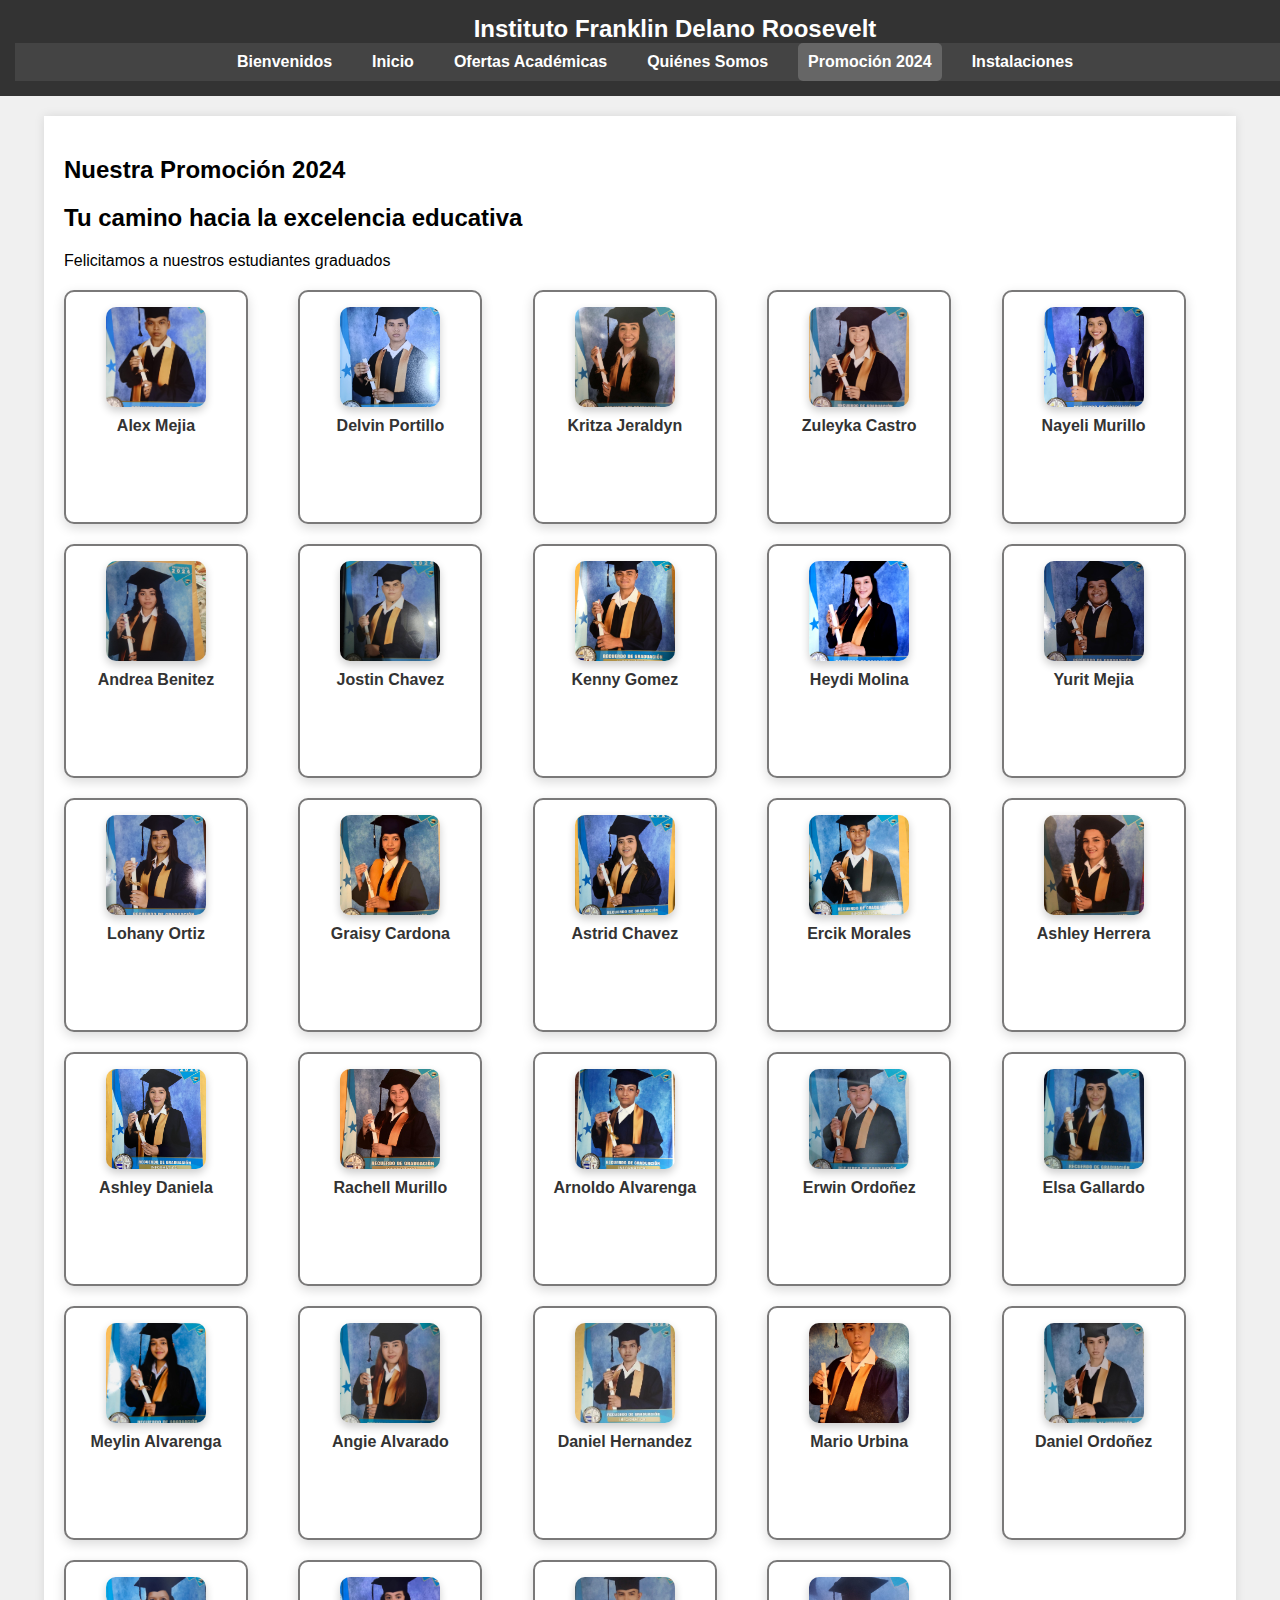
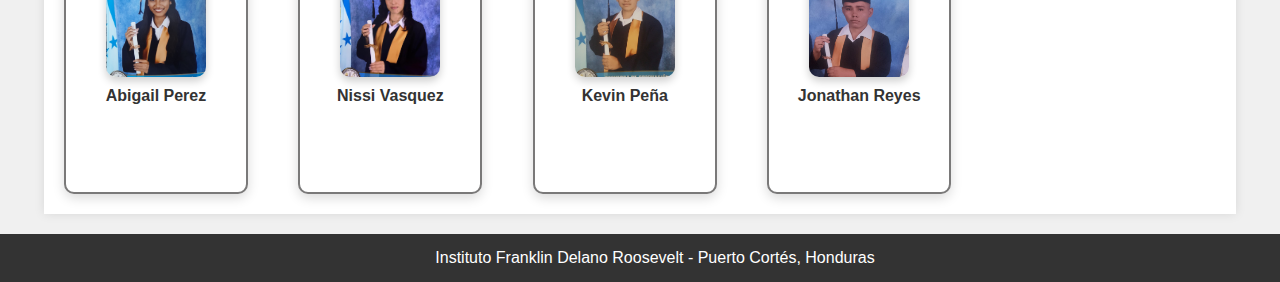
<file: promocion2024.html>
<!DOCTYPE html>
<html lang="es">

<head>
    <meta charset="UTF-8">
    <meta name="viewport" content="width=device-width, initial-scale=1.0">
    <title>Promoción 2024 - Instituto Franklin Delano Roosevelt</title>
    <link rel="stylesheet" href="stylespromocion.css">
</head>

<body>
    <header>
        <h1>Instituto Franklin Delano Roosevelt</h1>
    
        <nav>
            <div class="menu-toggle" onclick="toggleMenu()">☰</div>
            <ul class="nav-links">
                <li><a href="index.html">Bienvenidos</a></li>
                <li><a href="bienvenidos.html">Inicio</a></li>
                <li><a href="ofertas-academicas.html">Ofertas Académicas</a></li>
                <li><a href="quienes-somos.html">Quiénes Somos</a></li>
                <li class="selected"><a href="promocion2024.html">Promoción 2024</a></li>
                <li><a href="instalaciones.html">Instalaciones</a></li>
            </ul>
        </nav>
    </header>

    <main>
        <section>
            <h2>Nuestra Promoción 2024</h2>
            <h2>Tu camino hacia la excelencia educativa</h2> 
            <p>Felicitamos a nuestros estudiantes graduados</p>
            <div class="promocion-grid-2024">
                <div class="promocion-item-2024">
                    <img src="Alex.jpg" alt="Compañero">
                    <p class="titulo">Alex Mejia</p>
                    <p class="frase">Sin sacrificio no hay victoria</p>
                </div>
                <div class="promocion-item-2024">
                    <img src="delvin123.jpg" alt="Compañero">
                    <p class="titulo">Delvin Portillo</p>
                    <p class="frase">Muevete no estes sentado y Sigue</p>
                </div>
                <div class="promocion-item-2024">
                    <img src="kr.jpg" alt="Compañero">
                    <p class="titulo">Kritza Jeraldyn</p>
                    <p class="frase">Continua amigo(a)</p>
                </div>
                <div class="promocion-item-2024">
                    <img src="Sh.jpg" alt="Compañero">
                    <p class="titulo">Zuleyka Castro</p>
                    <p class="frase">Siempre da lo mejor de ti</p>
                </div>
                <div class="promocion-item-2024">
                    <img src="Ny.jpg" alt="Compañero">
                    <p class="titulo">Nayeli Murillo</p>
                    <p class="frase">Continua con tus sueños</p>
                </div>
                <div class="promocion-item-2024">
                    <img src="Ar.jpg" alt="Compañero">
                    <p class="titulo">Andrea Benitez</p>
                    <p class="frase">Da lo mejor y ve hacia el futuro</p>
                </div>
                <div class="promocion-item-2024">
                    <img src="Js.jpg" alt="Compañero">
                    <p class="titulo">Jostin Chavez</p>
                    <p class="frase">Bueno sigue tu camino</p>
                </div>
                <div class="promocion-item-2024">
                    <img src="Ke.jpg" alt="Compañero">
                    <p class="titulo">Kenny Gomez</p>
                    <p class="frase">da lo mejor de ti</p>
                </div>
                <div class="promocion-item-2024">
                    <img src="He.jpg" alt="Compañero">
                    <p class="titulo">Heydi Molina</p>
                    <p class="frase">Nunca pares</p>
                </div>
                <div class="promocion-item-2024">
                    <img src="Yu.jpg" alt="Compañero">
                    <p class="titulo">Yurit Mejia</p>
                    <p class="frase">Sigue adelante</p>
                </div>
            <div class="promocion-item-2024">
                <img src="Lo.jpg" alt="Compañero">
                <p class="titulo">Lohany Ortiz</p>
                <p class="frase">Sigue adelante, solo no pares</p>
            </div>
            <div class="promocion-item-2024">
                <img src="g123.jpg" alt="Compañero">
                <p class="titulo">Graisy Cardona</p>
                <p class="frase">sigue tu camino</p>
            </div>
            <div class="promocion-item-2024">
                <img src="qw123.jpg" alt="Compañero">
                <p class="titulo">Astrid Chavez</p>
                <p class="frase">sigue con fe</p>
            </div>
            <div class="promocion-item-2024">
                <img src="tr123.jpg" alt="Compañero">
                <p class="titulo">Ercik Morales</p>
                <p class="frase">Vive la vida no pares</p>
            </div>
            <div class="promocion-item-2024">
                <img src="ash123.jpg" alt="Compañero">
                <p class="titulo">Ashley Herrera</p>
                <p class="frase">no te rindas esto comienza</p>
            </div>
            <div class="promocion-item-2024">
                <img src="asd123.jpg" alt="Compañero">
                <p class="titulo">Ashley Daniela</p>
                <p class="frase">siempre viva nunca aburrida</p>
            </div>
            <div class="promocion-item-2024">
                <img src="rachel.jpg" alt="Compañero">
                <p class="titulo">Rachell Murillo</p>
                <p class="frase">TU continua yo te apoyo</p>
            </div>
            <div class="promocion-item-2024">
                <img src="arnoldo.jpg" alt="Compañero">
                <p class="titulo">Arnoldo Alvarenga</p>
                <p class="frase">solo es un salto de fe</p>
            </div>
            <div class="promocion-item-2024">
                <img src="erwin123.jpg" alt="Compañero">
                <p class="titulo">Erwin Ordoñez</p>
                <p class="frase">Sigue la vida es un reto</p>
            </div>
            <div class="promocion-item-2024">
                <img src="elsa123.jpg" alt="Compañero">
                <p class="titulo">Elsa Gallardo</p>
                <p class="frase">Somos libres de decidir el futuro</p>
            </div>
        <div class="promocion-item-2024">
            <img src="meylin123.jpg" alt="Compañero">
            <p class="titulo">Meylin Alvarenga</p>
            <p class="frase">Sigue adelante, soporta</p>
        </div>
        <div class="promocion-item-2024">
            <img src="angie123.jpg" alt="Compañero">
            <p class="titulo">Angie Alvarado</p>
            <p class="frase">Tu esfuerzo servira</p>
        </div>
        <div class="promocion-item-2024">
            <img src="daniel321.jpg" alt="Compañero">
            <p class="titulo">Daniel Hernandez</p>
            <p class="frase">Valora el tiempo</p>
        </div>
        <div class="promocion-item-2024">
            <img src="mario123.jpg" alt="Compañero">
            <p class="titulo">Mario Urbina</p>
            <p class="frase">Relajate y disfruta</p>
        </div>
    <div class="promocion-item-2024">
        <img src="daniel123.jpg" alt="Compañero">
        <p class="titulo">Daniel Ordoñez</p>
        <p class="frase">Tranquilo bro tu puedes</p>
    </div>
    <div class="promocion-item-2024">
        <img src="abigailperz.jpg" alt="Compañero">
        <p class="titulo">Abigail Perez</p>
        <p class="frase">Tu puedes no te rindas</p>
    </div>
    <div class="promocion-item-2024">
        <img src="nissi123.jpg" alt="Compañero">
        <p class="titulo">Nissi Vasquez</p>
        <p class="frase">Relajate y disfruta no te apresures</p>
    </div>
    <div class="promocion-item-2024">
        <img src="kevinpeña.jpg" alt="Compañero">
        <p class="titulo">Kevin Peña</p>
        <p class="frase">Papa usted siga</p>
    </div>
    <div class="promocion-item-2024">
        <img src="jot.jpg" alt="Compañero">
        <p class="titulo">Jonathan Reyes</p>
        <p class="frase">Hay que continuar sin rendirse</p>
    </div>
            
            </div>
        </section>
    </main>

    <script>
        function toggleMenu() {
            const navLinks = document.querySelector('.nav-links');
            navLinks.classList.toggle('active');
        }
    
        document.addEventListener('click', (event) => {
            const navLinks = document.querySelector('.nav-links');
            const menuToggle = document.querySelector('.menu-toggle');
    
            if (!navLinks.contains(event.target) && !menuToggle.contains(event.target)) {
                navLinks.classList.remove('active');
            }
        });
    </script>

    <footer>
        <p>Instituto Franklin Delano Roosevelt - Puerto Cortés, Honduras</p>
    </footer>
</body>

</html>
</file>
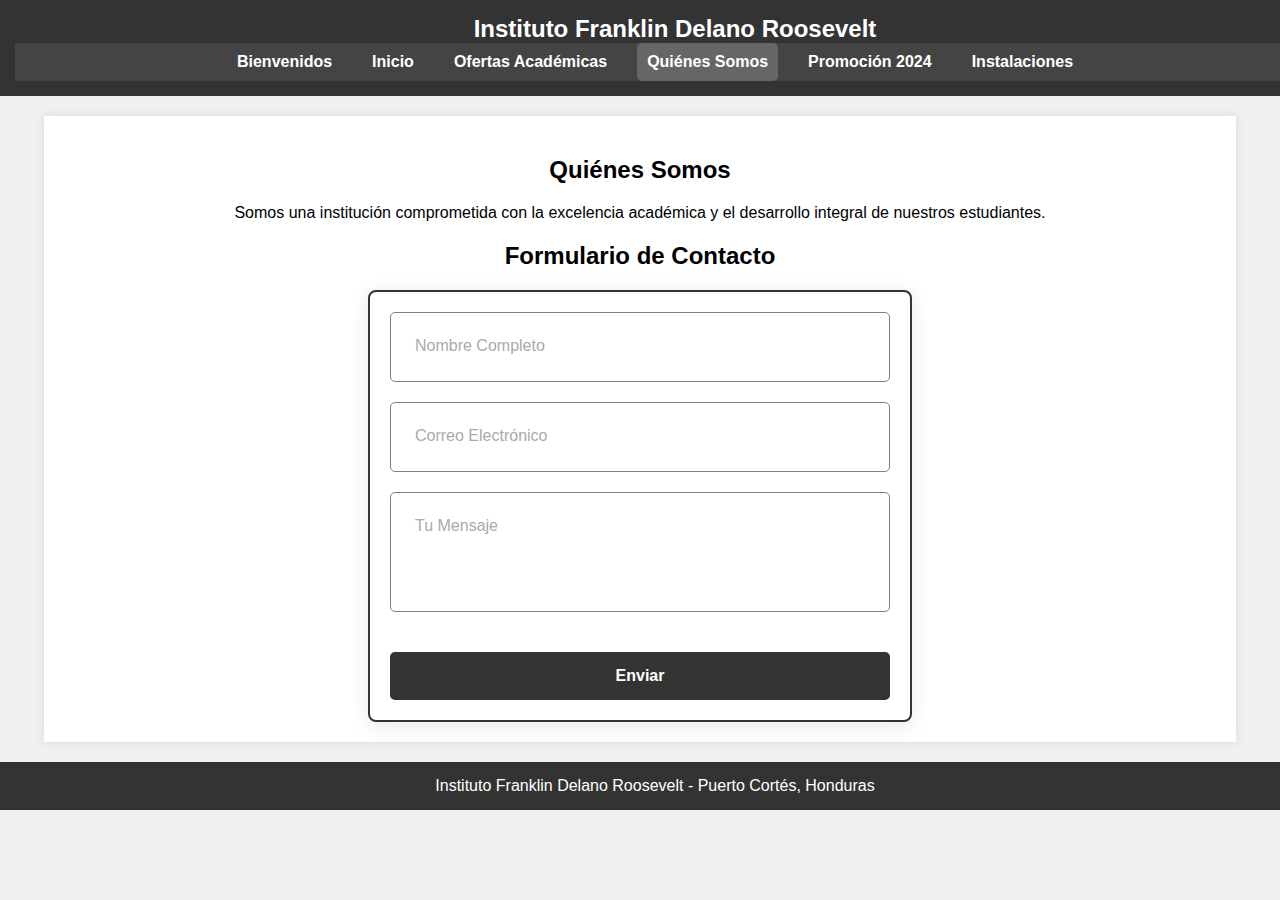
<file: quienes-somos.html>
<!DOCTYPE html>
<html lang="es">

<head>
    <meta charset="UTF-8">
    <meta name="viewport" content="width=device-width, initial-scale=1.0">
    <title>Quienes Somos - Instituto Franklin Delano Roosevelt</title>
    <link rel="stylesheet" href="stylesquienessomos.css">
</head>

<body>
    <header>
        <h1>Instituto Franklin Delano Roosevelt</h1>
        <nav>
            <div class="menu-toggle">☰</div> <!-- Botón de menú para móviles -->
            <ul class="nav-links">
                <li><a href="index.html">Bienvenidos</a></li>
                <li><a href="bienvenidos.html">Inicio</a></li>
                <li><a href="ofertas-academicas.html">Ofertas Académicas</a></li>
                <li class="selected"><a href="quienes-somos.html">Quiénes Somos</a></li>
                <li><a href="promocion2024.html">Promoción 2024</a></li>
                <li><a href="instalaciones.html">Instalaciones</a></li>
            </ul>
        </nav>
    </header>

    <main>
        <section>
            <h2 style="text-align: center;">Quiénes Somos</h2>
            <p style="text-align: center;">
                Somos una institución comprometida con la excelencia académica y el desarrollo integral de nuestros
                estudiantes.
            </p>

            <!-- Más contenido aquí -->

            <h2 style="text-align: center;">Formulario de Contacto</h2>
            <form class="contact-form" method="post" action="mailto:alexmejia.10.fdr@gmail.com" enctype="text/plain" style="border: 2px solid #333; padding: 20px; border-radius: 8px;">
                <div class="floating-label">
                    <input type="text" id="nombre" name="nombre" placeholder=" " required>
                    <label for="nombre">Nombre Completo</label>
                </div>

                <div class="floating-label">
                    <input type="email" id="email" name="email" placeholder=" " required>
                    <label for="email">Correo Electrónico</label>
                </div>

                <div class="floating-label">
                    <textarea id="mensaje" name="mensaje" placeholder=" " required></textarea>
                    <label for="mensaje">Tu Mensaje</label>
                </div>

                <button type="submit" class="submit-button">Enviar</button>
            </form>
        </section>
    </main>

    <footer>
        <p>Instituto Franklin Delano Roosevelt - Puerto Cortés, Honduras</p>
    </footer>

    <script>
        function toggleMenu() {
            const navLinks = document.querySelector('.nav-links');
            navLinks.classList.toggle('active');
        }
    
        // Ocultar el menú cuando se hace clic fuera del panel
        document.addEventListener('click', (event) => {
            const navLinks = document.querySelector('.nav-links');
            const menuToggle = document.querySelector('.menu-toggle');
    
            // Verificar si el clic fue fuera del panel y del botón del menú
            if (!navLinks.contains(event.target) && !menuToggle.contains(event.target)) {
                navLinks.classList.remove('active');
            }
        });
    </script>

    <!-- Script para el menú hamburguesa -->
    <script>
        document.addEventListener("DOMContentLoaded", function () {
            const menuToggle = document.querySelector('.menu-toggle');
            const navLinks = document.querySelector('.nav-links');

            if (menuToggle && navLinks) {
                menuToggle.addEventListener('click', () => {
                    navLinks.classList.toggle('active');
                });
            }
        });
    </script>

</body>

</html>
</file>
<file: stylesindex.css>
/* Estilos generales */
body {
    font-family: Arial, sans-serif;
    background-color: #f0f0f0;
    margin: 0;
    padding: 0;
}

/* Encabezado y pie de página */
header {
    display: flex;
    align-items: center;
    justify-content: space-between;
    width: 100%;
    padding: 15px;
    background-color: #333;
    color: #fff;
    position: relative;
}

header h1 {
    flex: 1;
    text-align: left;
    margin: 0;
    padding-left: 40px; /* Espacio para el ícono de menú en dispositivos pequeños */
}

footer {
    width: 100%;
    padding: 15px;
    background-color: #333;
    color: #fff;
    text-align: center;
}

footer p {
    margin: 0;
}

/* Contenido principal */
main {
    width: 90%;
    max-width: 1200px;
    margin: 20px auto;
    background-color: #fff;
    padding: 20px;
    box-shadow: 0px 0px 10px rgba(0, 0, 0, 0.1);
}

/* Barra de navegación */
nav {
    width: 100%;
}

.nav-links {
    list-style-type: none;
    margin: 0;
    padding: 0;
    display: flex;
    justify-content: center;
    gap: 20px;
    background-color: #444;
    flex-wrap: wrap;
}

.nav-links li a {
    color: white;
    text-decoration: none;
    padding: 10px;
    font-weight: bold;
    display: inline-block;
    text-align: center;
}

.nav-links li.selected a {
    background-color: #666;
    border-radius: 5px;
}

.nav-links li a:hover {
    background-color: #555;
    transition: background-color 0.3s ease;
}

/* Menú hamburguesa */
.menu-toggle {
    display: none;
    font-size: 24px;
    cursor: pointer;
    padding: 10px;
    background-color: #444;
    color: #fff;
    border-radius: 5px;
    position: absolute;
    left: 15px;
    top: 50%;
    transform: translateY(-50%);
}

/* Responsive para dispositivos pequeños */
@media (max-width: 768px) {
    /* Mostrar el menú hamburguesa solo en pantallas pequeñas */
    .menu-toggle {
        display: block;
    }

    /* Convertir el menú de navegación en vertical y oculto en pantallas pequeñas */
    .nav-links {
        flex-direction: column;
        position: fixed;
        top: 0;
        left: 0;
        height: 100%;
        width: 250px;
        background-color: #333;
        padding-top: 60px;
        transform: translateX(-100%);
        transition: transform 0.3s ease;
        z-index: 1000;
    }

    .nav-links.active {
        transform: translateX(0);
    }

    .nav-links li {
        width: 100%;
        text-align: left;
    }

    .nav-links li a {
        padding: 15px 20px;
        display: block;
    }
}

/* Tarjetas */
.tarjetas {
    display: flex;
    flex-wrap: wrap;
    gap: 20px;
    justify-content: space-between;
    margin-top: 20px;
}

.tarjeta {
    background-color: #f9f9f9;
    border: 2px solid #333;
    border-radius: 8px;
    box-shadow: 0 4px 8px rgba(0, 0, 0, 0.1);
    padding: 20px;
    box-sizing: border-box;
    width: calc(50% - 10px);
    transition: width 0.3s ease;
}

.tarjeta img {
    width: 100%;
    max-width: 400px;
    max-height: 200px;
    margin-bottom: 10px;
    border-radius: 8px;
    object-fit: cover;
    display: block;
    margin: 0 auto;
}

.tarjeta p {
    font-size: 16px;
    color: #333;
    margin: 10px 0 0;
}

.tarjeta-ancha {
    width: 100%;
}

/* Responsive para dispositivos pequeños */
@media (max-width: 768px) {
    /* Mostrar el menú hamburguesa solo en pantallas pequeñas */
    .menu-toggle {
        display: block;
    }

    /* Convertir el menú de navegación en vertical y oculto en pantallas pequeñas */
    .nav-links {
        flex-direction: column;
        position: fixed;
        top: 0;
        left: 0;
        height: 100%;
        width: 250px;
        background-color: #333;
        padding-top: 60px;
        transform: translateX(-100%);
        transition: transform 0.3s ease;
    }

    .nav-links.active {
        transform: translateX(0);
    }

    .nav-links li {
        width: 100%;
        text-align: left;
    }

    .nav-links li a {
        padding: 15px 20px;
        display: block;
    }

    .tarjeta {
        width: 100%;
    }
}

.imagen-centro {
    display: flex;
    justify-content: center;
    align-items: center;
    text-align: center;
}

/* Header */
header {
    width: 100%;
    padding: 10px;
    background-color: #333;
    color: #fff;
    text-align: center;
    display: flex;
    flex-direction: column;
    align-items: center;
}

header h1 {
    margin: 0;
    font-size: 24px; /* Ajusta el tamaño de fuente según necesites */
}

.nav-links {
    display: flex;
    list-style-type: none;
    padding: 0;
    margin-top: 10px; /* Espacio entre el título y el menú */
    gap: 20px;
    background-color: #444;
    justify-content: center;
    flex-wrap: wrap;
    width: 100%;
}

.nav-links li a {
    color: white;
    text-decoration: none;
    padding: 10px;
    font-weight: bold;
    display: inline-block;
    text-align: center;
}

/* Menú hamburguesa para pantallas pequeñas */
.menu-toggle {
    display: none;
    font-size: 24px;
    cursor: pointer;
    padding: 10px;
    background-color: #444;
    color: #fff;
    border-radius: 5px;
}

/* Responsive */
@media (max-width: 768px) {
    .menu-toggle {
        display: block;
        position: absolute;
        top: 15px;
        left: 15px;
    }

    header h1 {
        text-align: center;
    }

    .nav-links {
        display: flex;
        flex-direction: column;
        position: fixed;
        top: 0;
        left: 0;
        height: 100%;
        width: 250px;
        background-color: #333;
        padding-top: 60px;
        transform: translateX(-100%);
        transition: transform 0.3s ease;
    }

    .nav-links.active {
        transform: translateX(0);
    }

    .nav-links li {
        width: 100%;
        text-align: left;
    }
}
/* Menú hamburguesa */
.menu-toggle {
    display: none;
    font-size: 24px;
    cursor: pointer;
    color: #fff;
    position: absolute;
    top: 50%;
    left: 15px;
    transform: translateY(-50%); /* Asegura que esté centrado verticalmente */
}

/* Encabezado y menú hamburguesa */
header {
    position: relative;
}

/* Resto del CSS */
body {
    font-family: Arial, sans-serif;
    background-color: #f0f0f0;
    margin: 0;
    padding: 0;
}

/* Encabezado y pie de página */
header, footer {
    width: 100%;
    padding: 15px;
    background-color: #333;
    color: #fff;
    text-align: center;
}

header h1 {
    margin: 0;
    font-size: 24px;
}

footer p {
    margin: 0;
}

/* Contenido principal */
main {
    width: 90%;
    max-width: 1200px;
    margin: 20px auto;
    background-color: #fff;
    padding: 20px;
    box-shadow: 0px 0px 10px rgba(0, 0, 0, 0.1);
}

/* Barra de navegación */
nav {
    width: 100%;
    background-color: #333;
}

/* Estilos del menú */
.nav-links {
    list-style-type: none;
    margin: 0;
    padding: 0;
    display: flex;
    justify-content: center;
    gap: 20px;
    background-color: #444;
    flex-wrap: wrap;
}

.nav-links li a {
    color: white;
    text-decoration: none;
    padding: 10px;
    font-weight: bold;
    display: inline-block;
    text-align: center;
}

.nav-links li.selected a {
    background-color: #666;
    border-radius: 5px;
}

.nav-links li a:hover {
    background-color: #555;
    transition: background-color 0.3s ease;
}

/* Estilo de cada tarjeta */
.tarjeta {
    background-color: #f9f9f9;
    border: 2px solid #333333;
    border-radius: 8px;
    box-shadow: 0 4px 8px rgba(0, 0, 0, 0.1);
    padding: 20px;
    margin-bottom: 20px;
}

.tarjeta-ancha {
    width: 100%;
    box-sizing: border-box;
    padding: 20px;
    margin-bottom: 20px;
    border: 2px solid #333333;
    border-radius: 8px;
    background-color: #f9f9f9;
    box-shadow: 0 4px 8px rgba(0, 0, 0, 0.1);
}

/* Video */
.video-container {
    max-width: 560px;
    margin: 0 auto;
}

.video-container video {
    width: 100%;
    height: auto;
}

/* Contenedor de las tarjetas en filas flexibles */
.fila {
    display: flex;
    flex-wrap: wrap;
    gap: 20px;
}

/* Responsive para dispositivos pequeños */
@media (max-width: 768px) {
    .menu-toggle {
        display: block;
    }

    header h1 {
        font-size: 20px;
    }

    .nav-links {
        flex-direction: column;
        position: fixed;
        top: 0;
        left: 0;
        height: 100%;
        width: 250px;
        background-color: #333;
        padding-top: 60px;
        transform: translateX(-100%);
        transition: transform 0.3s ease;
        z-index: 1000;
    }

    .nav-links.active {
        transform: translateX(0);
    }

    .nav-links li {
        width: 100%;
        text-align: left;
    }

    .nav-links li a {
        padding: 15px 20px;
        display: block;
    }

    .video-container {
        max-width: 320px;
    }

    .tarjeta {
        width: 100%;
    }

    .tarjeta-ancha {
        width: 100%;
    }
}

/* Menú y tarjetas en pantallas medianas y grandes */
@media (min-width: 769px) and (max-width: 1366px) {
    .tarjeta {
        flex: 1 1 calc(50% - 10px);
    }

    .video-container {
        max-width: 450px;
    }
}

/* Menú y tarjetas en pantallas grandes */
@media (min-width: 1367px) {
    .tarjeta {
        flex: 1 1 calc(50% - 10px);
    }

    .video-container {
        max-width: 600px;
    }
}

/* Ajuste del encabezado para mostrar el menú hamburguesa y el título juntos en dispositivos móviles */
@media (max-width: 768px) {
    header {
        display: flex;
        align-items: center;
        justify-content: space-between;
        padding: 10px;
        box-sizing: border-box;
    }

    .menu-toggle {
        display: block;
        font-size: 24px;
        cursor: pointer;
        color: #fff;
        background-color: #444;
        border-radius: 5px;
        padding: 5px;
        margin-right: 10px;
    }

    header h1 {
        flex: 1;
        font-size: 20px;
        text-align: left;
        margin: 0;
    }

    /* Ajustes para que el contenido principal y pie de página se ajusten */
    main {
        width: 100%;
        padding: 15px;
        box-sizing: border-box;
    }

    footer {
        padding: 10px;
        text-align: center;
        width: 100%;
        box-sizing: border-box;
    }
}



.video-container {
    position: relative;
    padding-bottom: 56.25%; /* 16:9 Aspect Ratio */
    height: 0;
    overflow: hidden;
}

.video-container iframe {
    position: absolute;
    top: 0;
    left: 0;
    width: 100%;
    height: 100%;
}

/* Estilo de cada tarjeta */
.tarjetas {
    display: flex;
    justify-content: center;  /* Centra horizontalmente las tarjetas */
    margin: 20px;             /* Espacio alrededor de las tarjetas */
}

.tarjeta-ancha {
    display: flex;               /* Usar flexbox para centrar elementos */
    flex-direction: column;      /* Organizar los elementos en columna */
    align-items: center;         /* Centrar horizontalmente */
    justify-content: center;     /* Centrar verticalmente */
    text-align: center;          /* Centrar el texto */
    border: 2px solid #333333;  /* Borde de la tarjeta */
    border-radius: 8px;         /* Bordes redondeados */
    padding: 20px;              /* Espaciado interno de la tarjeta */
    max-width: 800px;           /* Ancho máximo de la tarjeta */
    width: 100%;                /* Asegura que ocupe el ancho completo del contenedor */
    box-shadow: 0 4px 8px rgba(0, 0, 0, 0.1); /* Sombra opcional */
    background-color: #f9f9f9;  /* Color de fondo inicial de la tarjeta */
}

/* Estilo específico para el contenedor de video dentro de las tarjetas */
.tarjeta-ancha .video-container {
    position: relative;
    height: 0;                  /* Establecer altura a cero para el contenedor */
    width: 100%;                /* Asegura que ocupe todo el ancho del contenedor */
    padding-bottom: 56.25%;     /* Proporción de 16:9 */
}

.tarjeta-ancha .video-container iframe {
    position: absolute;
    top: 0;
    left: 0;
    width: 100%;
    height: 100%;               /* Ajustar la altura al 100% para que se llene el contenedor */
}

/* Media query para pantallas pequeñas */
@media (max-width: 768px) {
    .tarjeta-ancha .video-container iframe {
        height: 100%; /* Alto del video en pantallas pequeñas */
    }
}

/* Clases para colores de las tarjetas */
.tarjeta-color1 {
    background-color: #f9f9f9;  /* Color de fondo 1 */
}

.tarjeta-color2 {
    background-color: #e0f7fa;  /* Color de fondo 2 */
}

.tarjeta-color3 {
    background-color: #ffe0b2;  /* Color de fondo 3 */
}

/* Agrega más clases de color según sea necesario */
</file>
<file: stylesbienvenidos.css>
/* Estilos generales */
body {
    font-family: Arial, sans-serif;
    background-color: #f0f0f0;
    margin: 0;
    padding: 0;
}

/* Encabezado y pie de página */
header {
    display: flex;
    align-items: center;
    justify-content: space-between;
    width: 100%;
    padding: 15px;
    background-color: #333;
    color: #fff;
    position: relative;
}

header h1 {
    flex: 1;
    text-align: left;
    margin: 0;
    padding-left: 40px; /* Espacio para el ícono de menú en dispositivos pequeños */
}

footer {
    width: 100%;
    padding: 15px;
    background-color: #333;
    color: #fff;
    text-align: center;
}

footer p {
    margin: 0;
}

/* Contenido principal */
main {
    width: 90%;
    max-width: 1200px;
    margin: 20px auto;
    background-color: #fff;
    padding: 20px;
    box-shadow: 0px 0px 10px rgba(0, 0, 0, 0.1);
}

/* Barra de navegación */
nav {
    width: 100%;
}

.nav-links {
    list-style-type: none;
    margin: 0;
    padding: 0;
    display: flex;
    justify-content: center;
    gap: 20px;
    background-color: #444;
    flex-wrap: wrap;
}

.nav-links li a {
    color: white;
    text-decoration: none;
    padding: 10px;
    font-weight: bold;
    display: inline-block;
    text-align: center;
}

.nav-links li.selected a {
    background-color: #666;
    border-radius: 5px;
}

.nav-links li a:hover {
    background-color: #555;
    transition: background-color 0.3s ease;
}

/* Menú hamburguesa */
.menu-toggle {
    display: none;
    font-size: 24px;
    cursor: pointer;
    padding: 10px;
    background-color: #444;
    color: #fff;
    border-radius: 5px;
    position: absolute;
    left: 15px;
    top: 50%;
    transform: translateY(-50%);
}

/* Responsive para dispositivos pequeños */
@media (max-width: 768px) {
    /* Mostrar el menú hamburguesa solo en pantallas pequeñas */
    .menu-toggle {
        display: block;
    }

    /* Convertir el menú de navegación en vertical y oculto en pantallas pequeñas */
    .nav-links {
        flex-direction: column;
        position: fixed;
        top: 0;
        left: 0;
        height: 100%;
        width: 250px;
        background-color: #333;
        padding-top: 60px;
        transform: translateX(-100%);
        transition: transform 0.3s ease;
        z-index: 1000;
    }

    .nav-links.active {
        transform: translateX(0);
    }

    .nav-links li {
        width: 100%;
        text-align: left;
    }

    .nav-links li a {
        padding: 15px 20px;
        display: block;
    }
}

/* Tarjetas */
.tarjetas {
    display: flex;
    flex-wrap: wrap;
    gap: 20px;
    justify-content: space-between;
    margin-top: 20px;
}

.tarjeta {
    background-color: #f9f9f9;
    border: 2px solid #333;
    border-radius: 8px;
    box-shadow: 0 4px 8px rgba(0, 0, 0, 0.1);
    padding: 20px;
    box-sizing: border-box;
    width: calc(50% - 10px);
    transition: width 0.3s ease;
}

.tarjeta img {
    width: 100%;
    max-width: 400px;
    max-height: 200px;
    margin-bottom: 10px;
    border-radius: 8px;
    object-fit: cover;
    display: block;
    margin: 0 auto;
}

.tarjeta p {
    font-size: 16px;
    color: #333;
    margin: 10px 0 0;
}

.tarjeta-ancha {
    width: 100%;
}

/* Responsive para dispositivos pequeños */
@media (max-width: 768px) {
    /* Mostrar el menú hamburguesa solo en pantallas pequeñas */
    .menu-toggle {
        display: block;
    }

    /* Convertir el menú de navegación en vertical y oculto en pantallas pequeñas */
    .nav-links {
        flex-direction: column;
        position: fixed;
        top: 0;
        left: 0;
        height: 100%;
        width: 250px;
        background-color: #333;
        padding-top: 60px;
        transform: translateX(-100%);
        transition: transform 0.3s ease;
    }

    .nav-links.active {
        transform: translateX(0);
    }

    .nav-links li {
        width: 100%;
        text-align: left;
    }

    .nav-links li a {
        padding: 15px 20px;
        display: block;
    }

    .tarjeta {
        width: 100%;
    }
}

.imagen-centro {
    display: flex;
    justify-content: center;
    align-items: center;
    text-align: center;
}

/* Header */
header {
    width: 100%;
    padding: 10px;
    background-color: #333;
    color: #fff;
    text-align: center;
    display: flex;
    flex-direction: column;
    align-items: center;
}

header h1 {
    margin: 0;
    font-size: 24px; /* Ajusta el tamaño de fuente según necesites */
}

.nav-links {
    display: flex;
    list-style-type: none;
    padding: 0;
    margin-top: 10px; /* Espacio entre el título y el menú */
    gap: 20px;
    background-color: #444;
    justify-content: center;
    flex-wrap: wrap;
    width: 100%;
}

.nav-links li a {
    color: white;
    text-decoration: none;
    padding: 10px;
    font-weight: bold;
    display: inline-block;
    text-align: center;
}

/* Menú hamburguesa para pantallas pequeñas */
.menu-toggle {
    display: none;
    font-size: 24px;
    cursor: pointer;
    padding: 10px;
    background-color: #444;
    color: #fff;
    border-radius: 5px;
}

/* Responsive */
@media (max-width: 768px) {
    .menu-toggle {
        display: block;
        position: absolute;
        top: 15px;
        left: 15px;
    }

    header h1 {
        text-align: center;
    }

    .nav-links {
        display: flex;
        flex-direction: column;
        position: fixed;
        top: 0;
        left: 0;
        height: 100%;
        width: 250px;
        background-color: #333;
        padding-top: 60px;
        transform: translateX(-100%);
        transition: transform 0.3s ease;
    }

    .nav-links.active {
        transform: translateX(0);
    }

    .nav-links li {
        width: 100%;
        text-align: left;
    }
}
/* Menú hamburguesa */
.menu-toggle {
    display: none;
    font-size: 24px;
    cursor: pointer;
    color: #fff;
    position: absolute;
    top: 50%;
    left: 15px;
    transform: translateY(-50%); /* Asegura que esté centrado verticalmente */
}

/* Encabezado y menú hamburguesa */
header {
    position: relative;
}

/* Resto del CSS */
body {
    font-family: Arial, sans-serif;
    background-color: #f0f0f0;
    margin: 0;
    padding: 0;
}

/* Encabezado y pie de página */
header, footer {
    width: 100%;
    padding: 15px;
    background-color: #333;
    color: #fff;
    text-align: center;
}

header h1 {
    margin: 0;
    font-size: 24px;
}

footer p {
    margin: 0;
}

/* Contenido principal */
main {
    width: 90%;
    max-width: 1200px;
    margin: 20px auto;
    background-color: #fff;
    padding: 20px;
    box-shadow: 0px 0px 10px rgba(0, 0, 0, 0.1);
}

/* Barra de navegación */
nav {
    width: 100%;
    background-color: #333;
}

/* Estilos del menú */
.nav-links {
    list-style-type: none;
    margin: 0;
    padding: 0;
    display: flex;
    justify-content: center;
    gap: 20px;
    background-color: #444;
    flex-wrap: wrap;
}

.nav-links li a {
    color: white;
    text-decoration: none;
    padding: 10px;
    font-weight: bold;
    display: inline-block;
    text-align: center;
}

.nav-links li.selected a {
    background-color: #666;
    border-radius: 5px;
}

.nav-links li a:hover {
    background-color: #555;
    transition: background-color 0.3s ease;
}

/* Estilo de cada tarjeta */
.tarjeta {
    background-color: #f9f9f9;
    border: 2px solid #333333;
    border-radius: 8px;
    box-shadow: 0 4px 8px rgba(0, 0, 0, 0.1);
    padding: 20px;
    margin-bottom: 20px;
}

.tarjeta-ancha {
    width: 100%;
    box-sizing: border-box;
    padding: 20px;
    margin-bottom: 20px;
    border: 2px solid #333333;
    border-radius: 8px;
    background-color: #f9f9f9;
    box-shadow: 0 4px 8px rgba(0, 0, 0, 0.1);
}

/* Video */
.video-container {
    max-width: 560px;
    margin: 0 auto;
}

.video-container video {
    width: 100%;
    height: auto;
}

/* Contenedor de las tarjetas en filas flexibles */
.fila {
    display: flex;
    flex-wrap: wrap;
    gap: 20px;
}

/* Responsive para dispositivos pequeños */
@media (max-width: 768px) {
    .menu-toggle {
        display: block;
    }

    header h1 {
        font-size: 20px;
    }

    .nav-links {
        flex-direction: column;
        position: fixed;
        top: 0;
        left: 0;
        height: 100%;
        width: 250px;
        background-color: #333;
        padding-top: 60px;
        transform: translateX(-100%);
        transition: transform 0.3s ease;
        z-index: 1000;
    }

    .nav-links.active {
        transform: translateX(0);
    }

    .nav-links li {
        width: 100%;
        text-align: left;
    }

    .nav-links li a {
        padding: 15px 20px;
        display: block;
    }

    .video-container {
        max-width: 320px;
    }

    .tarjeta {
        width: 100%;
    }

    .tarjeta-ancha {
        width: 100%;
    }
}

/* Menú y tarjetas en pantallas medianas y grandes */
@media (min-width: 769px) and (max-width: 1366px) {
    .tarjeta {
        flex: 1 1 calc(50% - 10px);
    }

    .video-container {
        max-width: 450px;
    }
}

/* Menú y tarjetas en pantallas grandes */
@media (min-width: 1367px) {
    .tarjeta {
        flex: 1 1 calc(50% - 10px);
    }

    .video-container {
        max-width: 600px;
    }
}

/* Ajuste del encabezado para mostrar el menú hamburguesa y el título juntos en dispositivos móviles */
@media (max-width: 768px) {
    header {
        display: flex;
        align-items: center;
        justify-content: space-between;
        padding: 10px;
        box-sizing: border-box;
    }

    .menu-toggle {
        display: block;
        font-size: 24px;
        cursor: pointer;
        color: #fff;
        background-color: #444;
        border-radius: 5px;
        padding: 5px;
        margin-right: 10px;
    }

    header h1 {
        flex: 1;
        font-size: 20px;
        text-align: left;
        margin: 0;
    }

    /* Ajustes para que el contenido principal y pie de página se ajusten */
    main {
        width: 100%;
        padding: 15px;
        box-sizing: border-box;
    }

    footer {
        padding: 10px;
        text-align: center;
        width: 100%;
        box-sizing: border-box;
    }
}
</file>
<file: stylesofertas.css>
/* Estilos generales */
body {
    font-family: Arial, sans-serif;
    background-color: #f0f0f0;
    margin: 0;
    padding: 0;
}

/* Encabezado y pie de página */
header {
    display: flex;
    align-items: center;
    justify-content: space-between;
    width: 100%;
    padding: 15px;
    background-color: #333;
    color: #fff;
    position: relative;
}

header h1 {
    flex: 1;
    text-align: left;
    margin: 0;
    padding-left: 40px; /* Espacio para el ícono de menú en dispositivos pequeños */
}

footer {
    width: 100%;
    padding: 15px;
    background-color: #333;
    color: #fff;
    text-align: center;
}

footer p {
    margin: 0;
}

/* Contenido principal */
main {
    width: 90%;
    max-width: 1200px;
    margin: 20px auto;
    background-color: #fff;
    padding: 20px;
    box-shadow: 0px 0px 10px rgba(0, 0, 0, 0.1);
}

/* Barra de navegación */
nav {
    width: 100%;
}

.nav-links {
    list-style-type: none;
    margin: 0;
    padding: 0;
    display: flex;
    justify-content: center;
    gap: 20px;
    background-color: #444;
    flex-wrap: wrap;
}

.nav-links li a {
    color: white;
    text-decoration: none;
    padding: 10px;
    font-weight: bold;
    display: inline-block;
    text-align: center;
}

.nav-links li.selected a {
    background-color: #666;
    border-radius: 5px;
}

.nav-links li a:hover {
    background-color: #555;
    transition: background-color 0.3s ease;
}

/* Menú hamburguesa */
.menu-toggle {
    display: none;
    font-size: 24px;
    cursor: pointer;
    padding: 10px;
    background-color: #444;
    color: #fff;
    border-radius: 5px;
    position: absolute;
    left: 15px;
    top: 50%;
    transform: translateY(-50%);
}

/* Responsive para dispositivos pequeños */
@media (max-width: 768px) {
    /* Mostrar el menú hamburguesa solo en pantallas pequeñas */
    .menu-toggle {
        display: block;
    }

    /* Convertir el menú de navegación en vertical y oculto en pantallas pequeñas */
    .nav-links {
        flex-direction: column;
        position: fixed;
        top: 0;
        left: 0;
        height: 100%;
        width: 250px;
        background-color: #333;
        padding-top: 60px;
        transform: translateX(-100%);
        transition: transform 0.3s ease;
        z-index: 1000;
    }

    .nav-links.active {
        transform: translateX(0);
    }

    .nav-links li {
        width: 100%;
        text-align: left;
    }

    .nav-links li a {
        padding: 15px 20px;
        display: block;
    }
}

/* Tarjetas */
.tarjetas {
    display: flex;
    flex-wrap: wrap;
    gap: 20px;
    justify-content: space-between;
    margin-top: 20px;
}

.tarjeta {
    background-color: #f9f9f9;
    border: 2px solid #333;
    border-radius: 8px;
    box-shadow: 0 4px 8px rgba(0, 0, 0, 0.1);
    padding: 20px;
    box-sizing: border-box;
    width: calc(50% - 10px);
    transition: width 0.3s ease;
}

.tarjeta img {
    width: 100%;
    max-width: 400px;
    max-height: 200px;
    margin-bottom: 10px;
    border-radius: 8px;
    object-fit: cover;
    display: block;
    margin: 0 auto;
}

.tarjeta p {
    font-size: 16px;
    color: #333;
    margin: 10px 0 0;
}

.tarjeta-ancha {
    width: 100%;
}

/* Responsive para dispositivos pequeños */
@media (max-width: 768px) {
    /* Mostrar el menú hamburguesa solo en pantallas pequeñas */
    .menu-toggle {
        display: block;
    }

    /* Convertir el menú de navegación en vertical y oculto en pantallas pequeñas */
    .nav-links {
        flex-direction: column;
        position: fixed;
        top: 0;
        left: 0;
        height: 100%;
        width: 250px;
        background-color: #333;
        padding-top: 60px;
        transform: translateX(-100%);
        transition: transform 0.3s ease;
    }

    .nav-links.active {
        transform: translateX(0);
    }

    .nav-links li {
        width: 100%;
        text-align: left;
    }

    .nav-links li a {
        padding: 15px 20px;
        display: block;
    }

    .tarjeta {
        width: 100%;
    }
}

.imagen-centro {
    display: flex;
    justify-content: center;
    align-items: center;
    text-align: center;
}

/* Header */
header {
    width: 100%;
    padding: 10px;
    background-color: #333;
    color: #fff;
    text-align: center;
    display: flex;
    flex-direction: column;
    align-items: center;
}

header h1 {
    margin: 0;
    font-size: 24px; /* Ajusta el tamaño de fuente según necesites */
}

.nav-links {
    display: flex;
    list-style-type: none;
    padding: 0;
    margin-top: 10px; /* Espacio entre el título y el menú */
    gap: 20px;
    background-color: #444;
    justify-content: center;
    flex-wrap: wrap;
    width: 100%;
}

.nav-links li a {
    color: white;
    text-decoration: none;
    padding: 10px;
    font-weight: bold;
    display: inline-block;
    text-align: center;
}

/* Menú hamburguesa para pantallas pequeñas */
.menu-toggle {
    display: none;
    font-size: 24px;
    cursor: pointer;
    padding: 10px;
    background-color: #444;
    color: #fff;
    border-radius: 5px;
}

/* Responsive */
@media (max-width: 768px) {
    .menu-toggle {
        display: block;
        position: absolute;
        top: 15px;
        left: 15px;
    }

    header h1 {
        text-align: center;
    }

    .nav-links {
        display: flex;
        flex-direction: column;
        position: fixed;
        top: 0;
        left: 0;
        height: 100%;
        width: 250px;
        background-color: #333;
        padding-top: 60px;
        transform: translateX(-100%);
        transition: transform 0.3s ease;
    }

    .nav-links.active {
        transform: translateX(0);
    }

    .nav-links li {
        width: 100%;
        text-align: left;
    }
}
/* Menú hamburguesa */
.menu-toggle {
    display: none;
    font-size: 24px;
    cursor: pointer;
    color: #fff;
    position: absolute;
    top: 50%;
    left: 15px;
    transform: translateY(-50%); /* Asegura que esté centrado verticalmente */
}

/* Encabezado y menú hamburguesa */
header {
    position: relative;
}

/* Resto del CSS */
body {
    font-family: Arial, sans-serif;
    background-color: #f0f0f0;
    margin: 0;
    padding: 0;
}

/* Encabezado y pie de página */
header, footer {
    width: 100%;
    padding: 15px;
    background-color: #333;
    color: #fff;
    text-align: center;
}

header h1 {
    margin: 0;
    font-size: 24px;
}

footer p {
    margin: 0;
}

/* Contenido principal */
main {
    width: 90%;
    max-width: 1200px;
    margin: 20px auto;
    background-color: #fff;
    padding: 20px;
    box-shadow: 0px 0px 10px rgba(0, 0, 0, 0.1);
}

/* Barra de navegación */
nav {
    width: 100%;
    background-color: #333;
}

/* Estilos del menú */
.nav-links {
    list-style-type: none;
    margin: 0;
    padding: 0;
    display: flex;
    justify-content: center;
    gap: 20px;
    background-color: #444;
    flex-wrap: wrap;
}

.nav-links li a {
    color: white;
    text-decoration: none;
    padding: 10px;
    font-weight: bold;
    display: inline-block;
    text-align: center;
}

.nav-links li.selected a {
    background-color: #666;
    border-radius: 5px;
}

.nav-links li a:hover {
    background-color: #555;
    transition: background-color 0.3s ease;
}

/* Estilo de cada tarjeta */
.tarjeta {
    background-color: #f9f9f9;
    border: 2px solid #333333;
    border-radius: 8px;
    box-shadow: 0 4px 8px rgba(0, 0, 0, 0.1);
    padding: 20px;
    margin-bottom: 20px;
}

.tarjeta-ancha {
    width: 100%;
    box-sizing: border-box;
    padding: 20px;
    margin-bottom: 20px;
    border: 2px solid #333333;
    border-radius: 8px;
    background-color: #f9f9f9;
    box-shadow: 0 4px 8px rgba(0, 0, 0, 0.1);
}

/* Video */
.video-container {
    max-width: 560px;
    margin: 0 auto;
}

.video-container video {
    width: 100%;
    height: auto;
}

/* Contenedor de las tarjetas en filas flexibles */
.fila {
    display: flex;
    flex-wrap: wrap;
    gap: 20px;
}

/* Responsive para dispositivos pequeños */
@media (max-width: 768px) {
    .menu-toggle {
        display: block;
    }

    header h1 {
        font-size: 20px;
    }

    .nav-links {
        flex-direction: column;
        position: fixed;
        top: 0;
        left: 0;
        height: 100%;
        width: 250px;
        background-color: #333;
        padding-top: 60px;
        transform: translateX(-100%);
        transition: transform 0.3s ease;
        z-index: 1000;
    }

    .nav-links.active {
        transform: translateX(0);
    }

    .nav-links li {
        width: 100%;
        text-align: left;
    }

    .nav-links li a {
        padding: 15px 20px;
        display: block;
    }

    .video-container {
        max-width: 320px;
    }

    .tarjeta {
        width: 100%;
    }

    .tarjeta-ancha {
        width: 100%;
    }
}

/* Menú y tarjetas en pantallas medianas y grandes */
@media (min-width: 769px) and (max-width: 1366px) {
    .tarjeta {
        flex: 1 1 calc(50% - 10px);
    }

    .video-container {
        max-width: 450px;
    }
}

/* Menú y tarjetas en pantallas grandes */
@media (min-width: 1367px) {
    .tarjeta {
        flex: 1 1 calc(50% - 10px);
    }

    .video-container {
        max-width: 600px;
    }
}

/* Ajuste del encabezado para mostrar el menú hamburguesa y el título juntos en dispositivos móviles */
@media (max-width: 768px) {
    header {
        display: flex;
        align-items: center;
        justify-content: space-between;
        padding: 10px;
        box-sizing: border-box;
    }

    .menu-toggle {
        display: block;
        font-size: 24px;
        cursor: pointer;
        color: #fff;
        background-color: #444;
        border-radius: 5px;
        padding: 5px;
        margin-right: 10px;
    }

    header h1 {
        flex: 1;
        font-size: 20px;
        text-align: left;
        margin: 0;
    }

    /* Ajustes para que el contenido principal y pie de página se ajusten */
    main {
        width: 100%;
        padding: 15px;
        box-sizing: border-box;
    }

    footer {
        padding: 10px;
        text-align: center;
        width: 100%;
        box-sizing: border-box;
    }
}


/* Estilo de cada tarjeta */
.tarjetas {
    display: flex;
    justify-content: center;  /* Centra horizontalmente las tarjetas */
    margin: 20px;             /* Espacio alrededor de las tarjetas */
}

.tarjeta-ancha {
    display: flex;               /* Usar flexbox para centrar elementos */
    flex-direction: column;      /* Organizar los elementos en columna */
    align-items: center;         /* Centrar horizontalmente */
    justify-content: center;     /* Centrar verticalmente */
    text-align: center;          /* Centrar el texto */
    border: 2px solid #333333;  /* Borde de la tarjeta */
    border-radius: 8px;         /* Bordes redondeados */
    padding: 20px;              /* Espaciado interno de la tarjeta */
    max-width: 800px;           /* Ancho máximo de la tarjeta */
    width: 100%;                /* Asegura que ocupe el ancho completo del contenedor */
    box-shadow: 0 4px 8px rgba(0, 0, 0, 0.1); /* Sombra opcional */
    background-color: #f9f9f9;  /* Color de fondo inicial de la tarjeta */
}

/* Estilo específico para el contenedor de video dentro de las tarjetas */
.tarjeta-ancha .video-container {
    position: relative;
    height: 0;                  /* Establecer altura a cero para el contenedor */
    width: 100%;                /* Asegura que ocupe todo el ancho del contenedor */
    padding-bottom: 56.25%;     /* Proporción de 16:9 */
}

.tarjeta-ancha .video-container iframe {
    position: absolute;
    top: 0;
    left: 0;
    width: 100%;
    height: 100%;               /* Ajustar la altura al 100% para que se llene el contenedor */
}

/* Media query para pantallas pequeñas */
@media (max-width: 768px) {
    .tarjeta-ancha .video-container iframe {
        height: 100%; /* Alto del video en pantallas pequeñas */
    }
}

/* Clases para colores de las tarjetas */
.tarjeta-color1 {
    background-color: #f9f9f9;  /* Color de fondo 1 */
}

.tarjeta-color2 {
    background-color: #e0f7fa;  /* Color de fondo 2 */
}

.tarjeta-color3 {
    background-color: #ffe0b2;  /* Color de fondo 3 */
}

/* Agrega más clases de color según sea necesario */
</file>
<file: stylespromocion.css>
/* Sección de promoción */
.promocion-grid-2024 {
    display: grid;
    grid-template-columns: repeat(5, 1fr); /* Fila de 5 columnas */
    gap: 20px; /* Espacio entre las tarjetas */
    width: 100%;
    margin-top: 20px;
}

.promocion-item-2024 {
    position: relative;
    width: 150px;
    height: 200px;
    text-align: center;
    display: flex;
    flex-direction: column;
    align-items: center;
    justify-content: flex-start;
    padding: 15px;
    background-color: #ffffff;
    border: 2px solid #7a7979;
    border-radius: 10px;
    box-shadow: 0px 4px 12px rgba(0, 0, 0, 0.15);
    transition: transform 0.3s, box-shadow 0.3s;
    overflow: hidden;
}

.promocion-item-2024:hover {
    transform: scale(1.05);
    box-shadow: 0px 8px 20px rgba(0, 0, 0, 0.25);
}

.promocion-item-2024 img {
    width: 100px;
    height: 100px;
    border-radius: 10px;
    transition: transform 0.3s;
    box-shadow: 0px 4px 8px rgba(0, 0, 0, 0.2);
    object-fit: cover;
}

.promocion-item-2024:hover img {
    transform: scale(1.1);
}

.promocion-item-2024 .titulo {
    font-size: 16px;
    font-weight: bold;
    color: #333;
    margin-top: 10px;
    text-align: center;
}

.promocion-item-2024 .frase {
    font-size: 14px;
    color: #555;
    opacity: 0;
    transition: opacity 0.3s ease;
    margin-top: 5px;
    text-align: center;
    max-width: 90%;
    line-height: 1.4;
}

.promocion-item-2024:hover .frase {
    opacity: 1;
}

/* Estilos del pie de página */
footer {
    margin-top: auto;
    background-color: #333;
    color: #fff;
    padding: 10px;
    text-align: center;
}

footer p {
    margin: 0;
}

/* Consultas de medios para diseño adaptable */
@media (max-width: 1200px) {
    .promocion-grid-2024 {
        grid-template-columns: repeat(4, 1fr); /* 4 columnas para pantallas medianas */
    }
}

@media (max-width: 768px) {
    .promocion-grid-2024 {
        grid-template-columns: repeat(2, 1fr); /* 2 columnas para pantallas pequeñas */
        justify-items: center; /* Centra las tarjetas en pantallas pequeñas */
    }
}

@media (max-width: 480px) {
    .promocion-grid-2024 {
        grid-template-columns: 1fr; /* 1 columna para pantallas muy pequeñas */
        justify-items: center; /* Centra las tarjetas en pantallas muy pequeñas */
    }
}

/* Centrado del contenido de texto e imágenes */
.titulo-centro {
    text-align: center;
}

.imagen-centro img {
    display: block;
    margin: 0 auto;
}


/* Estilos generales */
body {
    font-family: Arial, sans-serif;
    background-color: #f0f0f0;
    margin: 0;
    padding: 0;
}

/* Encabezado y pie de página */
header {
    display: flex;
    align-items: center;
    justify-content: space-between;
    width: 100%;
    padding: 15px;
    background-color: #333;
    color: #fff;
    position: relative;
}

header h1 {
    flex: 1;
    text-align: left;
    margin: 0;
    padding-left: 40px; /* Espacio para el ícono de menú en dispositivos pequeños */
}

footer {
    width: 100%;
    padding: 15px;
    background-color: #333;
    color: #fff;
    text-align: center;
}

footer p {
    margin: 0;
}

/* Contenido principal */
main {
    width: 90%;
    max-width: 1200px;
    margin: 20px auto;
    background-color: #fff;
    padding: 20px;
    box-shadow: 0px 0px 10px rgba(0, 0, 0, 0.1);
}

/* Barra de navegación */
nav {
    width: 100%;
}

.nav-links {
    list-style-type: none;
    margin: 0;
    padding: 0;
    display: flex;
    justify-content: center;
    gap: 20px;
    background-color: #444;
    flex-wrap: wrap;
}

.nav-links li a {
    color: white;
    text-decoration: none;
    padding: 10px;
    font-weight: bold;
    display: inline-block;
    text-align: center;
}

.nav-links li.selected a {
    background-color: #666;
    border-radius: 5px;
}

.nav-links li a:hover {
    background-color: #555;
    transition: background-color 0.3s ease;
}

/* Menú hamburguesa */
.menu-toggle {
    display: none;
    font-size: 24px;
    cursor: pointer;
    padding: 10px;
    background-color: #444;
    color: #fff;
    border-radius: 5px;
    position: absolute;
    left: 15px;
    top: 50%;
    transform: translateY(-50%);
}

/* Responsive para dispositivos pequeños */
@media (max-width: 768px) {
    /* Mostrar el menú hamburguesa solo en pantallas pequeñas */
    .menu-toggle {
        display: block;
    }

    /* Convertir el menú de navegación en vertical y oculto en pantallas pequeñas */
    .nav-links {
        flex-direction: column;
        position: fixed;
        top: 0;
        left: 0;
        height: 100%;
        width: 250px;
        background-color: #333;
        padding-top: 60px;
        transform: translateX(-100%);
        transition: transform 0.3s ease;
        z-index: 1000;
    }

    .nav-links.active {
        transform: translateX(0);
    }

    .nav-links li {
        width: 100%;
        text-align: left;
    }

    .nav-links li a {
        padding: 15px 20px;
        display: block;
    }
}

/* Tarjetas */
.tarjetas {
    display: flex;
    flex-wrap: wrap;
    gap: 20px;
    justify-content: space-between;
    margin-top: 20px;
}

.tarjeta {
    background-color: #f9f9f9;
    border: 2px solid #333;
    border-radius: 8px;
    box-shadow: 0 4px 8px rgba(0, 0, 0, 0.1);
    padding: 20px;
    box-sizing: border-box;
    width: calc(50% - 10px);
    transition: width 0.3s ease;
}

.tarjeta img {
    width: 100%;
    max-width: 400px;
    max-height: 200px;
    margin-bottom: 10px;
    border-radius: 8px;
    object-fit: cover;
    display: block;
    margin: 0 auto;
}

.tarjeta p {
    font-size: 16px;
    color: #333;
    margin: 10px 0 0;
}

.tarjeta-ancha {
    width: 100%;
}

/* Responsive para dispositivos pequeños */
@media (max-width: 768px) {
    /* Mostrar el menú hamburguesa solo en pantallas pequeñas */
    .menu-toggle {
        display: block;
    }

    /* Convertir el menú de navegación en vertical y oculto en pantallas pequeñas */
    .nav-links {
        flex-direction: column;
        position: fixed;
        top: 0;
        left: 0;
        height: 100%;
        width: 250px;
        background-color: #333;
        padding-top: 60px;
        transform: translateX(-100%);
        transition: transform 0.3s ease;
    }

    .nav-links.active {
        transform: translateX(0);
    }

    .nav-links li {
        width: 100%;
        text-align: left;
    }

    .nav-links li a {
        padding: 15px 20px;
        display: block;
    }

    .tarjeta {
        width: 100%;
    }
}

.imagen-centro {
    display: flex;
    justify-content: center;
    align-items: center;
    text-align: center;
}

/* Header */
header {
    width: 100%;
    padding: 10px;
    background-color: #333;
    color: #fff;
    text-align: center;
    display: flex;
    flex-direction: column;
    align-items: center;
}

header h1 {
    margin: 0;
    font-size: 24px; /* Ajusta el tamaño de fuente según necesites */
}

.nav-links {
    display: flex;
    list-style-type: none;
    padding: 0;
    margin-top: 10px; /* Espacio entre el título y el menú */
    gap: 20px;
    background-color: #444;
    justify-content: center;
    flex-wrap: wrap;
    width: 100%;
}

.nav-links li a {
    color: white;
    text-decoration: none;
    padding: 10px;
    font-weight: bold;
    display: inline-block;
    text-align: center;
}

/* Menú hamburguesa para pantallas pequeñas */
.menu-toggle {
    display: none;
    font-size: 24px;
    cursor: pointer;
    padding: 10px;
    background-color: #444;
    color: #fff;
    border-radius: 5px;
}

/* Responsive */
@media (max-width: 768px) {
    .menu-toggle {
        display: block;
        position: absolute;
        top: 15px;
        left: 15px;
    }

    header h1 {
        text-align: center;
    }

    .nav-links {
        display: flex;
        flex-direction: column;
        position: fixed;
        top: 0;
        left: 0;
        height: 100%;
        width: 250px;
        background-color: #333;
        padding-top: 60px;
        transform: translateX(-100%);
        transition: transform 0.3s ease;
    }

    .nav-links.active {
        transform: translateX(0);
    }

    .nav-links li {
        width: 100%;
        text-align: left;
    }
}
/* Menú hamburguesa */
.menu-toggle {
    display: none;
    font-size: 24px;
    cursor: pointer;
    color: #fff;
    position: absolute;
    top: 50%;
    left: 15px;
    transform: translateY(-50%); /* Asegura que esté centrado verticalmente */
}

/* Encabezado y menú hamburguesa */
header {
    position: relative;
}

/* Resto del CSS */
body {
    font-family: Arial, sans-serif;
    background-color: #f0f0f0;
    margin: 0;
    padding: 0;
}

/* Encabezado y pie de página */
header, footer {
    width: 100%;
    padding: 15px;
    background-color: #333;
    color: #fff;
    text-align: center;
}

header h1 {
    margin: 0;
    font-size: 24px;
}

footer p {
    margin: 0;
}

/* Contenido principal */
main {
    width: 90%;
    max-width: 1200px;
    margin: 20px auto;
    background-color: #fff;
    padding: 20px;
    box-shadow: 0px 0px 10px rgba(0, 0, 0, 0.1);
}

/* Barra de navegación */
nav {
    width: 100%;
    background-color: #333;
}

/* Estilos del menú */
.nav-links {
    list-style-type: none;
    margin: 0;
    padding: 0;
    display: flex;
    justify-content: center;
    gap: 20px;
    background-color: #444;
    flex-wrap: wrap;
}

.nav-links li a {
    color: white;
    text-decoration: none;
    padding: 10px;
    font-weight: bold;
    display: inline-block;
    text-align: center;
}

.nav-links li.selected a {
    background-color: #666;
    border-radius: 5px;
}

.nav-links li a:hover {
    background-color: #555;
    transition: background-color 0.3s ease;
}

/* Estilo de cada tarjeta */
.tarjeta {
    background-color: #f9f9f9;
    border: 2px solid #333333;
    border-radius: 8px;
    box-shadow: 0 4px 8px rgba(0, 0, 0, 0.1);
    padding: 20px;
    margin-bottom: 20px;
}

.tarjeta-ancha {
    width: 100%;
    box-sizing: border-box;
    padding: 20px;
    margin-bottom: 20px;
    border: 2px solid #333333;
    border-radius: 8px;
    background-color: #f9f9f9;
    box-shadow: 0 4px 8px rgba(0, 0, 0, 0.1);
}

/* Video */
.video-container {
    max-width: 560px;
    margin: 0 auto;
}

.video-container video {
    width: 100%;
    height: auto;
}

/* Contenedor de las tarjetas en filas flexibles */
.fila {
    display: flex;
    flex-wrap: wrap;
    gap: 20px;
}

/* Responsive para dispositivos pequeños */
@media (max-width: 768px) {
    .menu-toggle {
        display: block;
    }

    header h1 {
        font-size: 20px;
    }

    .nav-links {
        flex-direction: column;
        position: fixed;
        top: 0;
        left: 0;
        height: 100%;
        width: 250px;
        background-color: #333;
        padding-top: 60px;
        transform: translateX(-100%);
        transition: transform 0.3s ease;
        z-index: 1000;
    }

    .nav-links.active {
        transform: translateX(0);
    }

    .nav-links li {
        width: 100%;
        text-align: left;
    }

    .nav-links li a {
        padding: 15px 20px;
        display: block;
    }

    .video-container {
        max-width: 320px;
    }

    .tarjeta {
        width: 100%;
    }

    .tarjeta-ancha {
        width: 100%;
    }
}

/* Menú y tarjetas en pantallas medianas y grandes */
@media (min-width: 769px) and (max-width: 1366px) {
    .tarjeta {
        flex: 1 1 calc(50% - 10px);
    }

    .video-container {
        max-width: 450px;
    }
}

/* Menú y tarjetas en pantallas grandes */
@media (min-width: 1367px) {
    .tarjeta {
        flex: 1 1 calc(50% - 10px);
    }

    .video-container {
        max-width: 600px;
    }
}

/* Ajuste del encabezado para mostrar el menú hamburguesa y el título juntos en dispositivos móviles */
@media (max-width: 768px) {
    header {
        display: flex;
        align-items: center;
        justify-content: space-between;
        padding: 10px;
        box-sizing: border-box;
    }

    .menu-toggle {
        display: block;
        font-size: 24px;
        cursor: pointer;
        color: #fff;
        background-color: #444;
        border-radius: 5px;
        padding: 5px;
        margin-right: 10px;
    }

    header h1 {
        flex: 1;
        font-size: 20px;
        text-align: left;
        margin: 0;
    }

    /* Ajustes para que el contenido principal y pie de página se ajusten */
    main {
        width: 100%;
        padding: 15px;
        box-sizing: border-box;
    }

    footer {
        padding: 10px;
        text-align: center;
        width: 100%;
        box-sizing: border-box;
    }
}
</file>
<file: stylesquienessomos.css>
/* Formulario */
.contact-form {
    max-width: 500px;
    margin: 0 auto;
    background-color: #fff;
    padding: 30px;
    border-radius: 10px;
    box-shadow: 0 4px 20px rgba(0, 0, 0, 0.1);
    text-align: center;
    display: flex;
    flex-direction: column;
    justify-content: center;
    align-items: center;
}

.floating-label {
    position: relative;
    width: 100%;
    display: flex;
    flex-direction: column;
    margin-bottom: 20px;
}

.floating-label input,
.floating-label textarea {
    width: 100%;
    padding: 25px 20px;
    border: 1px solid #807f7f;
    border-radius: 5px;
    font-size: 16px;
    background-color: transparent;
    color: #252525;
    outline: none;
    transition: all 0.3s ease;
    box-sizing: border-box;
}

.floating-label input:focus,
.floating-label textarea:focus {
    border-color: #5e5e5e;
    box-shadow: 0 4px 10px rgba(0, 0, 0, 0.1);
}

.floating-label textarea {
    height: 120px;
    resize: none;
}

.floating-label label {
    position: absolute;
    top: 25px;
    left: 25px;
    font-size: 16px;
    color: #aaa;
    pointer-events: none;
    transition: all 0.3s ease;
}

.floating-label input:focus + label,
.floating-label input:not(:placeholder-shown) + label,
.floating-label textarea:focus + label,
.floating-label textarea:not(:placeholder-shown) + label {
    top: -15px;
    left: 20px;
    font-size: 12px;
    color: #666;
}

.submit-button {
    width: 100%;
    padding: 15px;
    background-color: #333;
    color: white;
    font-size: 16px;
    font-weight: bold;
    border: none;
    border-radius: 5px;
    cursor: pointer;
    transition: background-color 0.3s ease;
    margin-top: 20px;
}

.submit-button:hover {
    background-color: #555;
}





/* Estilos generales */
body {
    font-family: Arial, sans-serif;
    background-color: #f0f0f0;
    margin: 0;
    padding: 0;
}

/* Encabezado y pie de página */
header {
    display: flex;
    align-items: center;
    justify-content: space-between;
    width: 100%;
    padding: 15px;
    background-color: #333;
    color: #fff;
    position: relative;
}

header h1 {
    flex: 1;
    text-align: left;
    margin: 0;
    padding-left: 40px; /* Espacio para el ícono de menú en dispositivos pequeños */
}

footer {
    width: 100%;
    padding: 15px;
    background-color: #333;
    color: #fff;
    text-align: center;
}

footer p {
    margin: 0;
}

/* Contenido principal */
main {
    width: 90%;
    max-width: 1200px;
    margin: 20px auto;
    background-color: #fff;
    padding: 20px;
    box-shadow: 0px 0px 10px rgba(0, 0, 0, 0.1);
}

/* Barra de navegación */
nav {
    width: 100%;
}

.nav-links {
    list-style-type: none;
    margin: 0;
    padding: 0;
    display: flex;
    justify-content: center;
    gap: 20px;
    background-color: #444;
    flex-wrap: wrap;
}

.nav-links li a {
    color: white;
    text-decoration: none;
    padding: 10px;
    font-weight: bold;
    display: inline-block;
    text-align: center;
}

.nav-links li.selected a {
    background-color: #666;
    border-radius: 5px;
}

.nav-links li a:hover {
    background-color: #555;
    transition: background-color 0.3s ease;
}

/* Menú hamburguesa */
.menu-toggle {
    display: none;
    font-size: 24px;
    cursor: pointer;
    padding: 10px;
    background-color: #444;
    color: #fff;
    border-radius: 5px;
    position: absolute;
    left: 15px;
    top: 50%;
    transform: translateY(-50%);
}

/* Responsive para dispositivos pequeños */
@media (max-width: 768px) {
    /* Mostrar el menú hamburguesa solo en pantallas pequeñas */
    .menu-toggle {
        display: block;
    }

    /* Convertir el menú de navegación en vertical y oculto en pantallas pequeñas */
    .nav-links {
        flex-direction: column;
        position: fixed;
        top: 0;
        left: 0;
        height: 100%;
        width: 250px;
        background-color: #333;
        padding-top: 60px;
        transform: translateX(-100%);
        transition: transform 0.3s ease;
        z-index: 1000;
    }

    .nav-links.active {
        transform: translateX(0);
    }

    .nav-links li {
        width: 100%;
        text-align: left;
    }

    .nav-links li a {
        padding: 15px 20px;
        display: block;
    }
}

/* Tarjetas */
.tarjetas {
    display: flex;
    flex-wrap: wrap;
    gap: 20px;
    justify-content: space-between;
    margin-top: 20px;
}

.tarjeta {
    background-color: #f9f9f9;
    border: 2px solid #333;
    border-radius: 8px;
    box-shadow: 0 4px 8px rgba(0, 0, 0, 0.1);
    padding: 20px;
    box-sizing: border-box;
    width: calc(50% - 10px);
    transition: width 0.3s ease;
}

.tarjeta img {
    width: 100%;
    max-width: 400px;
    max-height: 200px;
    margin-bottom: 10px;
    border-radius: 8px;
    object-fit: cover;
    display: block;
    margin: 0 auto;
}

.tarjeta p {
    font-size: 16px;
    color: #333;
    margin: 10px 0 0;
}

.tarjeta-ancha {
    width: 100%;
}

/* Responsive para dispositivos pequeños */
@media (max-width: 768px) {
    /* Mostrar el menú hamburguesa solo en pantallas pequeñas */
    .menu-toggle {
        display: block;
    }

    /* Convertir el menú de navegación en vertical y oculto en pantallas pequeñas */
    .nav-links {
        flex-direction: column;
        position: fixed;
        top: 0;
        left: 0;
        height: 100%;
        width: 250px;
        background-color: #333;
        padding-top: 60px;
        transform: translateX(-100%);
        transition: transform 0.3s ease;
    }

    .nav-links.active {
        transform: translateX(0);
    }

    .nav-links li {
        width: 100%;
        text-align: left;
    }

    .nav-links li a {
        padding: 15px 20px;
        display: block;
    }

    .tarjeta {
        width: 100%;
    }
}

.imagen-centro {
    display: flex;
    justify-content: center;
    align-items: center;
    text-align: center;
}

/* Header */
header {
    width: 100%;
    padding: 10px;
    background-color: #333;
    color: #fff;
    text-align: center;
    display: flex;
    flex-direction: column;
    align-items: center;
}

header h1 {
    margin: 0;
    font-size: 24px; /* Ajusta el tamaño de fuente según necesites */
}

.nav-links {
    display: flex;
    list-style-type: none;
    padding: 0;
    margin-top: 10px; /* Espacio entre el título y el menú */
    gap: 20px;
    background-color: #444;
    justify-content: center;
    flex-wrap: wrap;
    width: 100%;
}

.nav-links li a {
    color: white;
    text-decoration: none;
    padding: 10px;
    font-weight: bold;
    display: inline-block;
    text-align: center;
}

/* Menú hamburguesa para pantallas pequeñas */
.menu-toggle {
    display: none;
    font-size: 24px;
    cursor: pointer;
    padding: 10px;
    background-color: #444;
    color: #fff;
    border-radius: 5px;
}

/* Responsive */
@media (max-width: 768px) {
    .menu-toggle {
        display: block;
        position: absolute;
        top: 15px;
        left: 15px;
    }

    header h1 {
        text-align: center;
    }

    .nav-links {
        display: flex;
        flex-direction: column;
        position: fixed;
        top: 0;
        left: 0;
        height: 100%;
        width: 250px;
        background-color: #333;
        padding-top: 60px;
        transform: translateX(-100%);
        transition: transform 0.3s ease;
    }

    .nav-links.active {
        transform: translateX(0);
    }

    .nav-links li {
        width: 100%;
        text-align: left;
    }
}
/* Menú hamburguesa */
.menu-toggle {
    display: none;
    font-size: 24px;
    cursor: pointer;
    color: #fff;
    position: absolute;
    top: 50%;
    left: 15px;
    transform: translateY(-50%); /* Asegura que esté centrado verticalmente */
}

/* Encabezado y menú hamburguesa */
header {
    position: relative;
}

/* Resto del CSS */
body {
    font-family: Arial, sans-serif;
    background-color: #f0f0f0;
    margin: 0;
    padding: 0;
}

/* Encabezado y pie de página */
header, footer {
    width: 100%;
    padding: 15px;
    background-color: #333;
    color: #fff;
    text-align: center;
}

header h1 {
    margin: 0;
    font-size: 24px;
}

footer p {
    margin: 0;
}

/* Contenido principal */
main {
    width: 90%;
    max-width: 1200px;
    margin: 20px auto;
    background-color: #fff;
    padding: 20px;
    box-shadow: 0px 0px 10px rgba(0, 0, 0, 0.1);
}

/* Barra de navegación */
nav {
    width: 100%;
    background-color: #333;
}

/* Estilos del menú */
.nav-links {
    list-style-type: none;
    margin: 0;
    padding: 0;
    display: flex;
    justify-content: center;
    gap: 20px;
    background-color: #444;
    flex-wrap: wrap;
}

.nav-links li a {
    color: white;
    text-decoration: none;
    padding: 10px;
    font-weight: bold;
    display: inline-block;
    text-align: center;
}

.nav-links li.selected a {
    background-color: #666;
    border-radius: 5px;
}

.nav-links li a:hover {
    background-color: #555;
    transition: background-color 0.3s ease;
}

/* Estilo de cada tarjeta */
.tarjeta {
    background-color: #f9f9f9;
    border: 2px solid #333333;
    border-radius: 8px;
    box-shadow: 0 4px 8px rgba(0, 0, 0, 0.1);
    padding: 20px;
    margin-bottom: 20px;
}

.tarjeta-ancha {
    width: 100%;
    box-sizing: border-box;
    padding: 20px;
    margin-bottom: 20px;
    border: 2px solid #333333;
    border-radius: 8px;
    background-color: #f9f9f9;
    box-shadow: 0 4px 8px rgba(0, 0, 0, 0.1);
}

/* Video */
.video-container {
    max-width: 560px;
    margin: 0 auto;
}

.video-container video {
    width: 100%;
    height: auto;
}

/* Contenedor de las tarjetas en filas flexibles */
.fila {
    display: flex;
    flex-wrap: wrap;
    gap: 20px;
}

/* Responsive para dispositivos pequeños */
@media (max-width: 768px) {
    .menu-toggle {
        display: block;
    }

    header h1 {
        font-size: 20px;
    }

    .nav-links {
        flex-direction: column;
        position: fixed;
        top: 0;
        left: 0;
        height: 100%;
        width: 250px;
        background-color: #333;
        padding-top: 60px;
        transform: translateX(-100%);
        transition: transform 0.3s ease;
        z-index: 1000;
    }

    .nav-links.active {
        transform: translateX(0);
    }

    .nav-links li {
        width: 100%;
        text-align: left;
    }

    .nav-links li a {
        padding: 15px 20px;
        display: block;
    }

    .video-container {
        max-width: 320px;
    }

    .tarjeta {
        width: 100%;
    }

    .tarjeta-ancha {
        width: 100%;
    }
}

/* Menú y tarjetas en pantallas medianas y grandes */
@media (min-width: 769px) and (max-width: 1366px) {
    .tarjeta {
        flex: 1 1 calc(50% - 10px);
    }

    .video-container {
        max-width: 450px;
    }
}

/* Menú y tarjetas en pantallas grandes */
@media (min-width: 1367px) {
    .tarjeta {
        flex: 1 1 calc(50% - 10px);
    }

    .video-container {
        max-width: 600px;
    }
}

/* Ajuste del encabezado para mostrar el menú hamburguesa y el título juntos en dispositivos móviles */
@media (max-width: 768px) {
    header {
        display: flex;
        align-items: center;
        justify-content: space-between;
        padding: 10px;
        box-sizing: border-box;
    }

    .menu-toggle {
        display: block;
        font-size: 24px;
        cursor: pointer;
        color: #fff;
        background-color: #444;
        border-radius: 5px;
        padding: 5px;
        margin-right: 10px;
    }

    header h1 {
        flex: 1;
        font-size: 20px;
        text-align: left;
        margin: 0;
    }

    /* Ajustes para que el contenido principal y pie de página se ajusten */
    main {
        width: 100%;
        padding: 15px;
        box-sizing: border-box;
    }

    footer {
        padding: 10px;
        text-align: center;
        width: 100%;
        box-sizing: border-box;
    }
}
</file>
